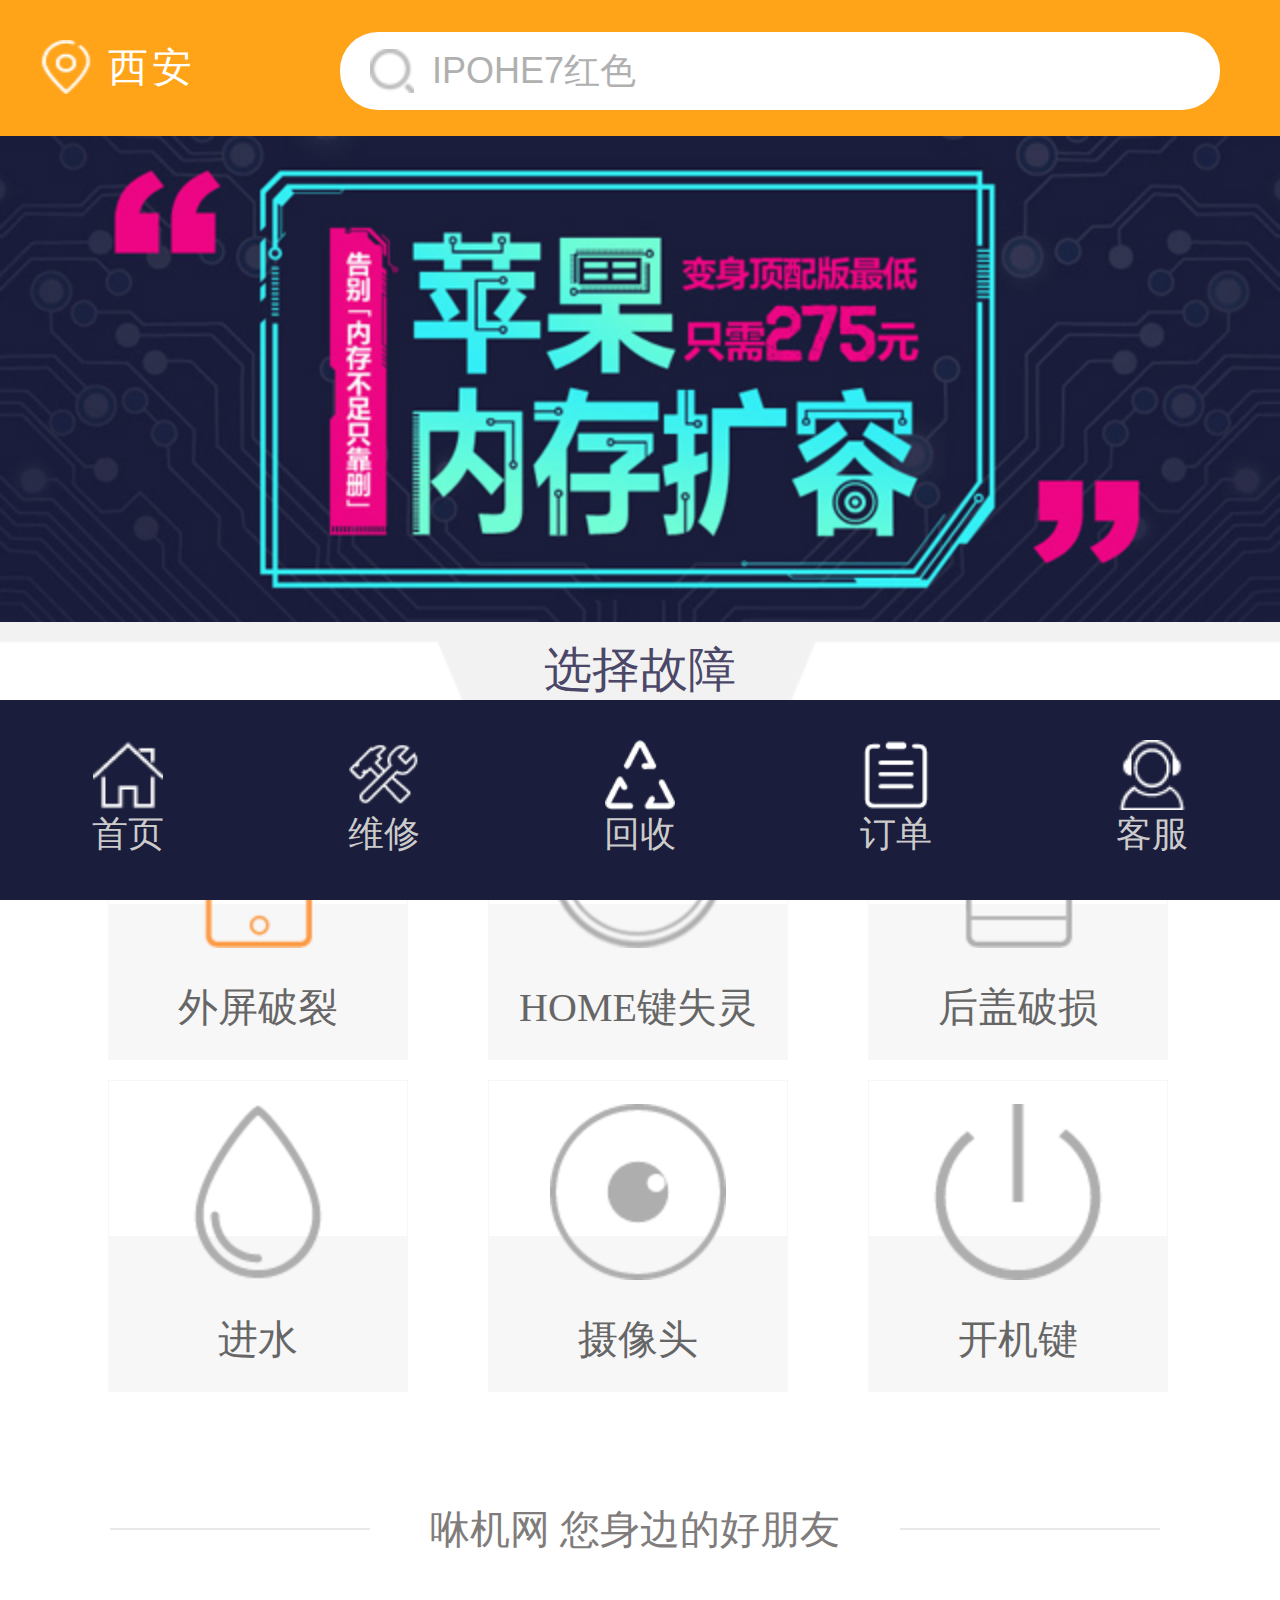
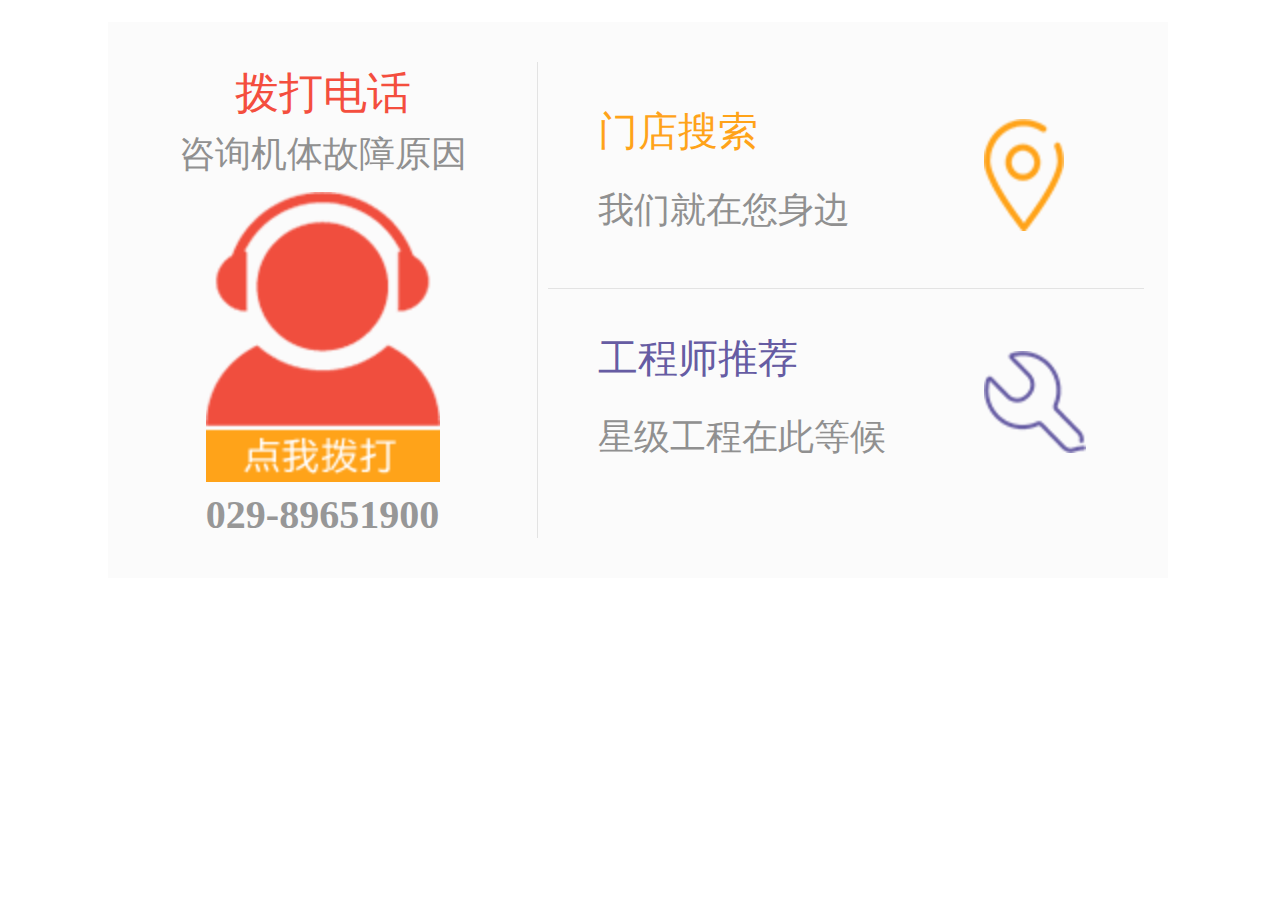
<file: index.html>
<!DOCTYPE html>
<html>

	<head>
		<meta http-equiv="Content-Type" content="text/html; charset=utf-8" />
		<title>咻机网</title>
		<meta name="apple-mobile-web-app-capable" content="yes" />
		<link href="css/style.css" rel="stylesheet" />
		<link href="css/index.css" rel="stylesheet"  />
		<script src="js/jquery_2_1_4.js"></script>
		<script src="js/rem.js"></script>
		<script type="text/javascript">
			! function(e) {
				function t(a) {
					if(i[a]) return i[a].exports;
					var n = i[a] = {
						exports: {},
						id: a,
						loaded: !1
					};
					return e[a].call(n.exports, n, n.exports, t), n.loaded = !0, n.exports
				}
				var i = {};
				return t.m = e, t.c = i, t.p = "", t(0)
			}([function(e, t) {
				"use strict";
				Object.defineProperty(t, "__esModule", {
					value: !0
				});
				var i = window;
				t["default"] = i.flex = function(e, t) {
					var a = e || 100,
						n = t || 1,
						r = i.document,
						o = navigator.userAgent,
						d = o.match(/Android[\S\s]+AppleWebkit\/(\d{3})/i),
						l = o.match(/U3\/((\d+|\.){5,})/i),
						c = l && parseInt(l[1].split(".").join(""), 10) >= 80,
						p = navigator.appVersion.match(/(iphone|ipad|ipod)/gi),
						s = i.devicePixelRatio || 1;
					p || d && d[1] > 534 || c || (s = 1);
					var u = 1 / s,
						m = r.querySelector('meta[name="viewport"]');
					m || (m = r.createElement("meta"), m.setAttribute("name", "viewport"), r.head.appendChild(m)), m.setAttribute("content", "width=device-width,user-scalable=no,initial-scale=" + u + ",maximum-scale=" + u + ",minimum-scale=" + u), r.documentElement.style.fontSize = a / 2 * s * n + "px"
				}, e.exports = t["default"]
			}]);
			flex(100, 1);
		</script>
	</head>

	<body>
		<div class="box">
			<!--头部开始-->
			<header>
				<ul>
					<li id="region">
						<a href="javascript:;">
							<img src="img/dingw.png" alt="" />
						</a>
					</li>
					<li>
						<a href="javascript:;" id="city">西安
						</a>
					</li>
				</ul>
				<div class="search">
					<input type="text" placeholder="IPOHE7红色" />
				</div>
			</header>
			<!--头部结束-->
			<!--轮播-->
			<section>
				<div class="banner">
					<ul>
						<li class="swiper-slide">
							<a href="javascript:;"><img src="img/lun.jpg"></a>
						</li>
						<li class="swiper-slide">
							<a href="javascript:;"><img src="img/lun.jpg"></a>
						</li>
						<li class="swiper-slide">
							<a href="javascript:;"><img src="img/lun.jpg"></a>
						</li>
						<li class="swiper-slide">
							<a href="javascript:;"><img src="img/lun.jpg"></a>
						</li>
						<li class="swiper-slide">
							<a href="javascript:;"><img src="img/lun.jpg"></a>
						</li>
					</ul>
					<!--轮播结束-->
				</div>
				<!--故障-->
				<div class="problem">选择故障</div>
				<!--分类-->
				<ul class="category">
					<li>
						<a href="javascript:;">
							<i class="top"></i>
							<i class="bottom"></i> 外屏破裂
						</a>
					</li>
					<li>
						<a href="javascript:;">
							<i class="top"></i>
							<i class="bottom"></i> HOME键失灵
						</a>
					</li>
					<li>
						<a href="javascript:;">
							<i class="top"></i>
							<i class="bottom"></i> 后盖破损
						</a>
					</li>
					<li>
						<a href="javascript:;">
							<i class="top"></i>
							<i class="bottom"></i> 进水
						</a>
					</li>
					<li>
						<a href="javascript:;">
							<i class="top"></i>
							<i class="bottom"></i> 摄像头
						</a>
					</li>
					<li>
						<a href="javascript:;">
							<i class="top"></i>
							<i class="bottom"></i> 开机键
						</a>
					</li>
				</ul>
				<div class="contact">
					<div class="contact-tit">
						<em class="fleft"></em> 咻机网 您身边的好朋友
						<em class="fright"></em>
					</div>
					<div class="contact-cont">
						<div class="contact-left">
							<a href="javascript:;">
								<p class="p1">拨打电话</p>

								<p class="p2">咨询机体故障原因</p>
								<i></i>

								<p class="p3">029-89651900</p>
							</a>
						</div>
						<div class="contact-rig">
							<div class="rig-top">
								<a href="javascript:;">
									<p class="p4">门店搜索</p>

									<p class="p5">我们就在您身边</p>
								</a>
							</div>
							<div class="rig-bot">
								<a href="javascript:;">
									<p class="p4" style="color:#665ca3;">工程师推荐</p>

									<p class="p5">星级工程在此等候</p>
								</a>
							</div>
						</div>
					</div>
				</div>
			</section>

			<footer>
				<ul>
					<li>
						<a href="javascript:;">首页</a>
					</li>
					<li>
						<a href="javascript:;">维修</a>
					</li>
					<li>
						<a href="javascript:;">回收</a>
					</li>
					<li>
						<a href="javascript:;">订单</a>
					</li>
					<li>
						<a href="javascript:;">客服</a>
					</li>
				</ul>
			</footer>
		</div>

	</body>

</html>
</file>
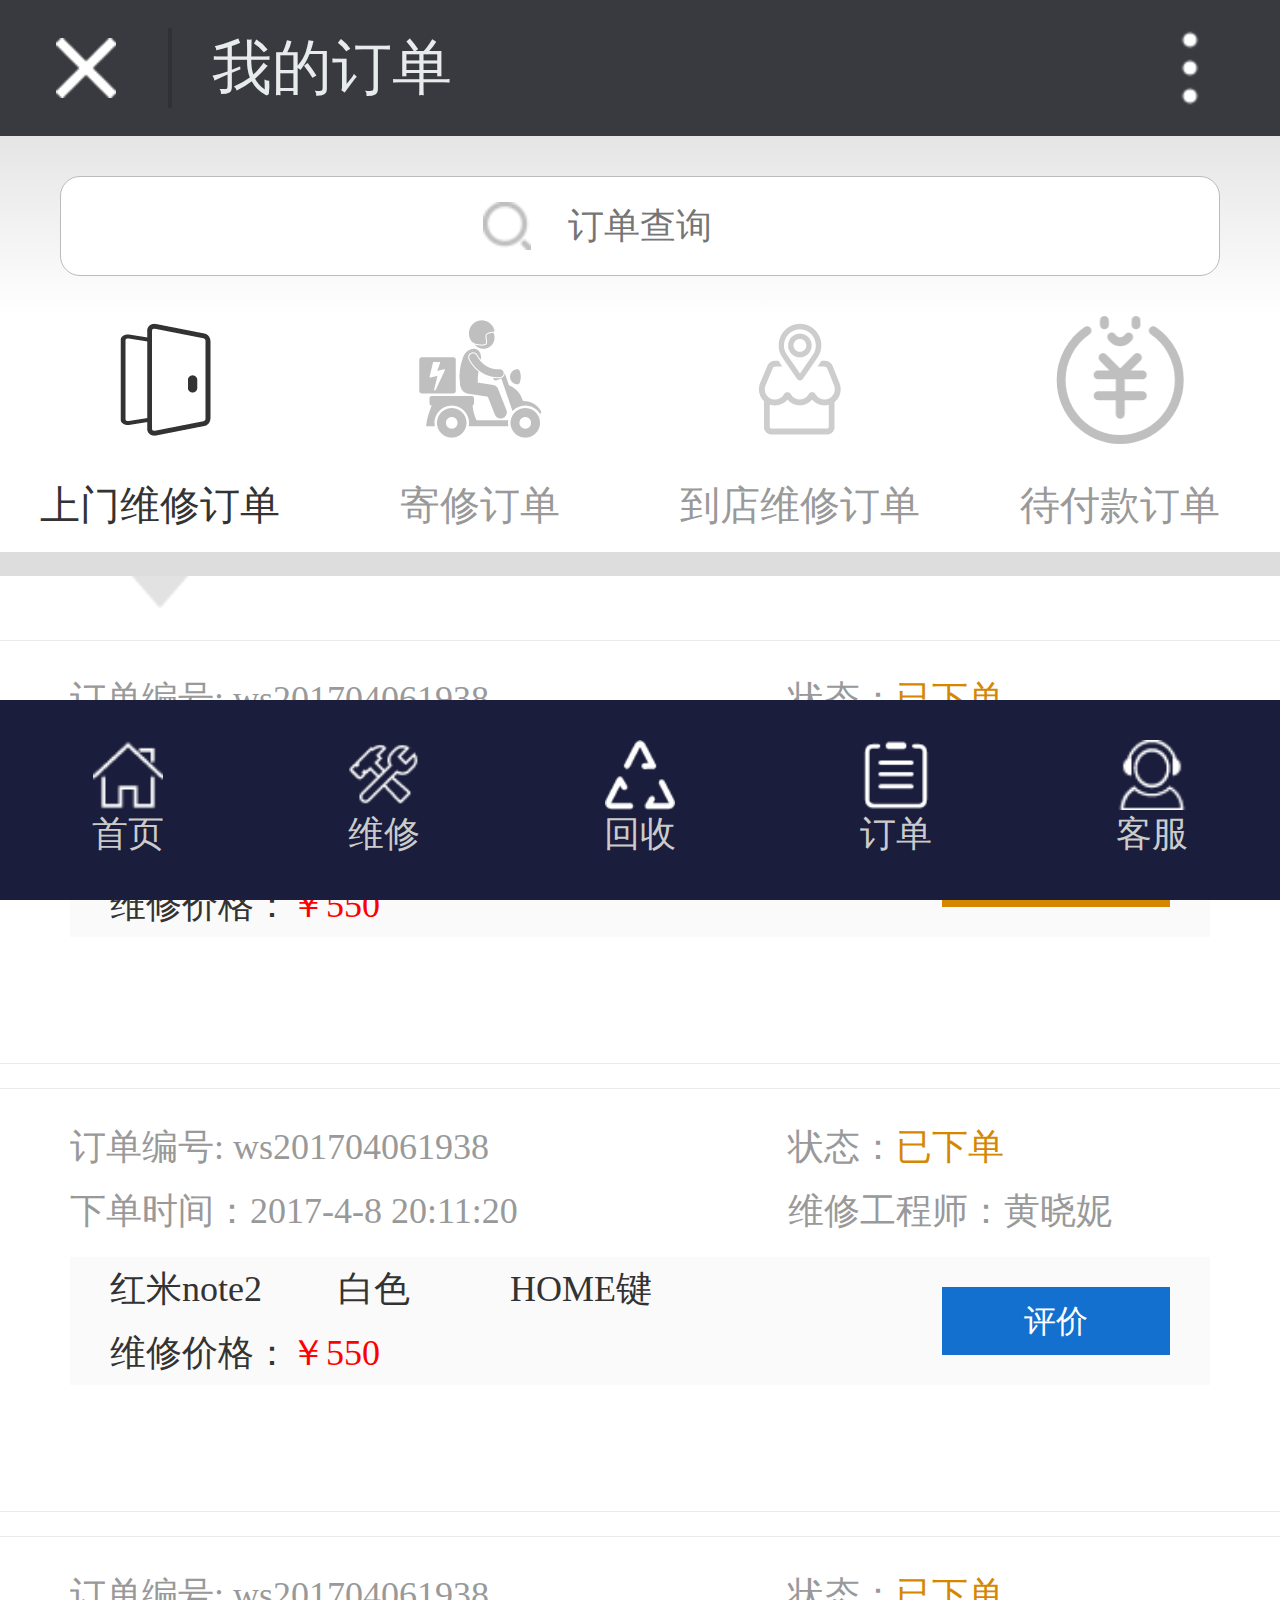
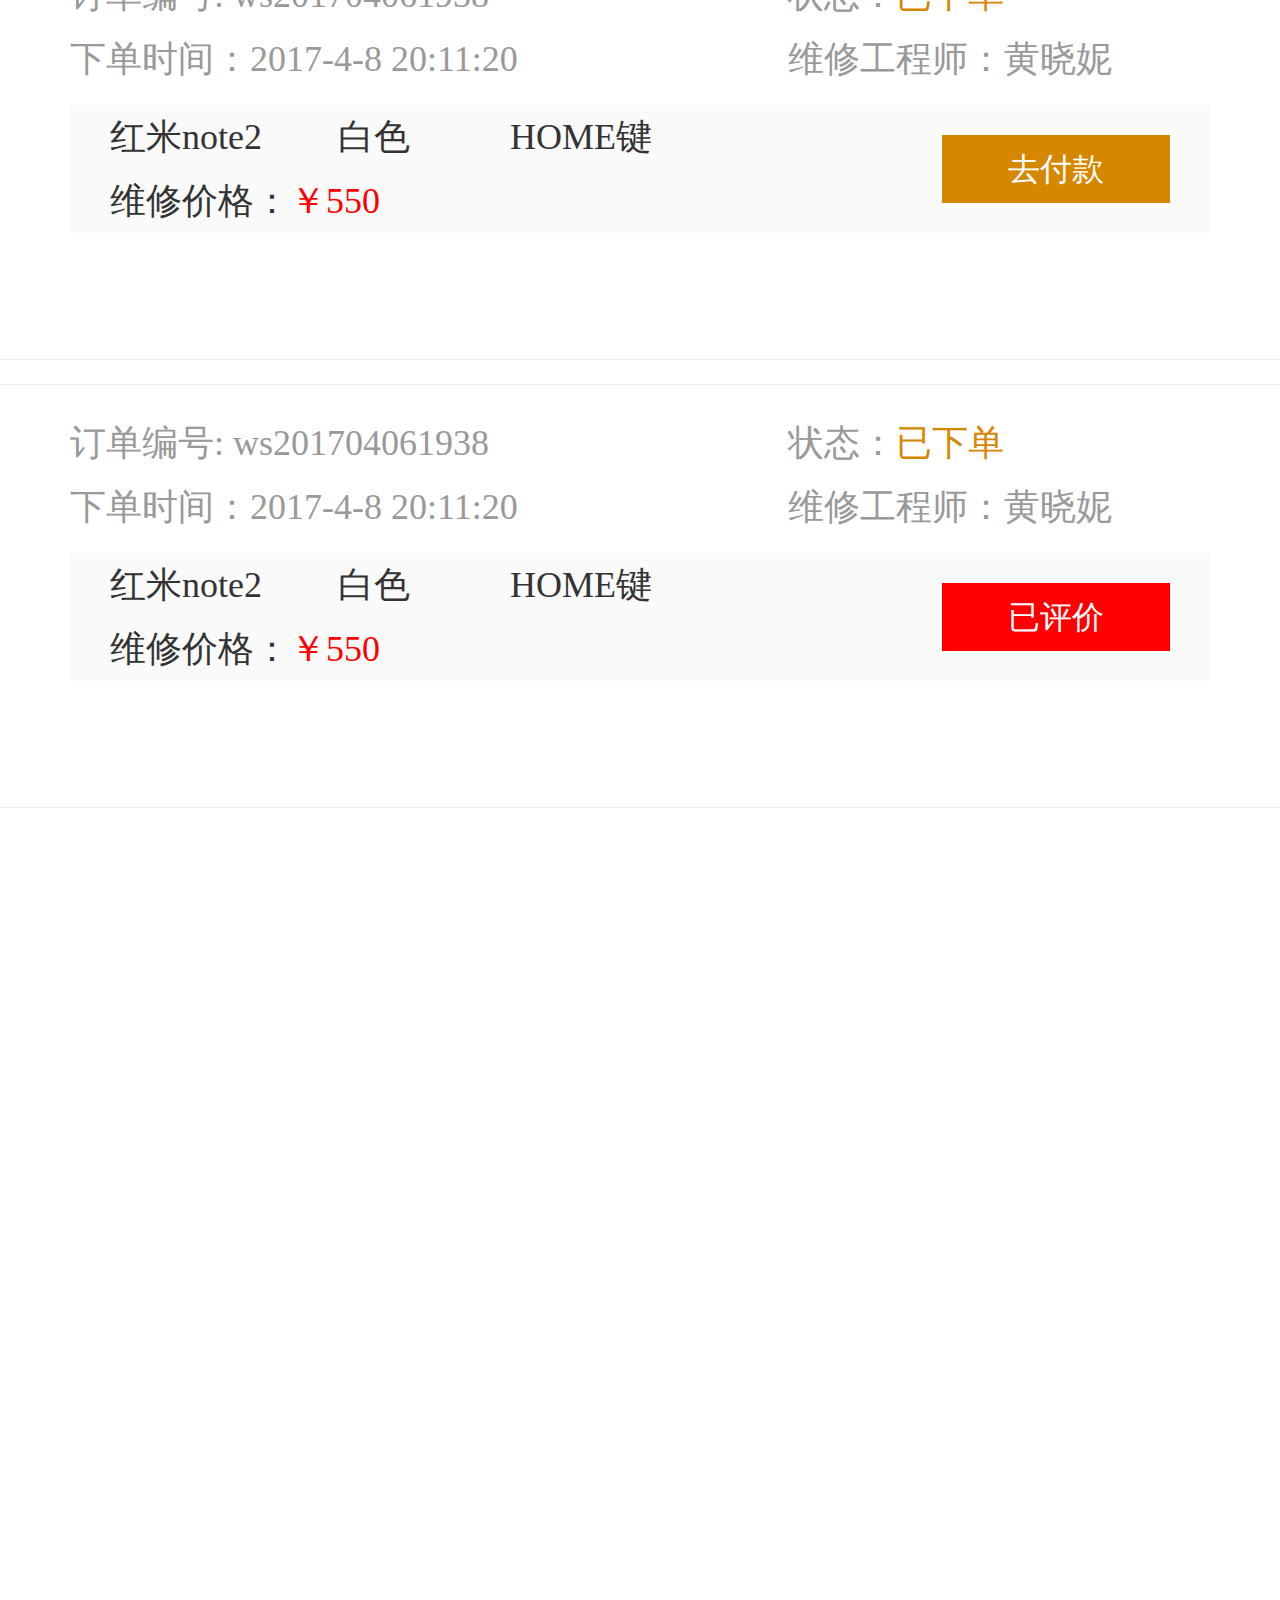
<file: 我的订单.html>
<!DOCTYPE html>
<html>

	<head>
		<meta http-equiv="Content-Type" content="text/html; charset=utf-8" />
		<title>咻机网</title>
		<meta name="viewport" content="width=device-width, initial-scale=1.0, maximum-scale=1.0, minimum-scale=1.0, user-scalable=no, minimal-ui" />
		<meta name="apple-mobile-web-app-capable" content="yes" />
		<link href="css/style.css" rel="stylesheet" type="text/css" />
		<link href="css/index2.css" rel="stylesheet" type="text/css" />
		<script src="js/jquery_2_1_4.js"></script>
		<script src="js/rem.js"></script>
	</head>

	<body>
		<div class="box">
			<!--头部开始-->
			<div class="header">
				<ul>
					<li class="close">
						<a href="javascript:;"></a>
					</li>
					<li>
						<h3>我的订单</h3></li>
					<li class="more">
						<!--<ul>
							<li><a href=""></a></li>
						</ul>-->
					</li>
				</ul>
			</div>
			<!--头部结束-->
			<!--导航栏-->
			<nav>
				<div class="search2">
					<input type="text" placeholder="订单查询" />
				</div>
				<div class="server">
					<ul class="menu">
						<li class="active">
							<a href="javascript:;">上门维修订单</a>
						</li>
						<li>
							<a href="javascript:;">寄修订单</a>
						</li>
						<li>
							<a href="javascript:;">到店维修订单</a>
						</li>
						<li>
							<a href="javascript:;">待付款订单</a>
						</li>
					</ul>
					<div class="progress-bar">
						<i class="active"></i>
						<i></i>
						<i></i>
						<i></i>
					</div>
				</div>
			</nav>
			<!--导航结束-->
			<!--内容-->
			<section>
				<div class="list">
					<div class="list-top">
						<ul>
							<li>
								<a href="javascript:;">订单编号: ws201704061938</a>
							</li>
							<li>
								<a href="javascript:;">状态：<span class="yellow">已下单</span></a>
							</li>
							<li>
								<a href="javascript:;">下单时间：<span>2017-4-8 20:11:20</span></a>
							</li>
							<li>
								<a href="javascript:;">维修工程师：黄晓妮</a>
							</li>
						</ul>
					</div>
					<div class="list-bot">
						<div class="list-bot-left">
							<ul>
								<li class="phone">
									<p>红米note2</p>
								</li>
								<li class="color">
									<p>白色</p>
								</li>
								<li class="pr">
									<p>HOME键 </p>
								</li>
							</ul>
							<p>维修价格：<span class="red">￥550</span></p>

						</div>
						<div class="pay">去付款</div>
					</div>
				</div>
				<div class="list">
					<div class="list-top">
						<ul>
							<li>
								<a href="javascript:;">订单编号: ws201704061938</a>
							</li>
							<li>
								<a href="javascript:;">状态：<span class="yellow">已下单</span></a>
							</li>
							<li>
								<a href="javascript:;">下单时间：<span>2017-4-8 20:11:20</span></a>
							</li>
							<li>
								<a href="javascript:;">维修工程师：黄晓妮</a>
							</li>
						</ul>
					</div>
					<div class="list-bot">
						<div class="list-bot-left">
							<ul>
								<li class="phone">
									<p>红米note2</p>
								</li>
								<li class="color">
									<p>白色</p>
								</li>
								<li class="pr">
									<p>HOME键 </p>
								</li>
							</ul>
							<p>维修价格：<span class="red">￥550</span></p>

						</div>
						<div class="pay toevaluate">评价</div>
					</div>
				</div>
				<div class="list">
					<div class="list-top">
						<ul>
							<li>
								<a href="javascript:;">订单编号: ws201704061938</a>
							</li>
							<li>
								<a href="javascript:;">状态：<span class="yellow">已下单</span></a>
							</li>
							<li>
								<a href="javascript:;">下单时间：<span>2017-4-8 20:11:20</span></a>
							</li>
							<li>
								<a href="javascript:;">维修工程师：黄晓妮</a>
							</li>
						</ul>
					</div>
					<div class="list-bot">
						<div class="list-bot-left">
							<ul>
								<li class="phone">
									<p>红米note2</p>
								</li>
								<li class="color">
									<p>白色</p>
								</li>
								<li class="pr">
									<p>HOME键 </p>
								</li>
							</ul>
							<p>维修价格：<span class="red">￥550</span></p>

						</div>
						<div class="pay">去付款</div>
					</div>
				</div>
				<div class="list">
					<div class="list-top">
						<ul>
							<li>
								<a href="javascript:;">订单编号: ws201704061938</a>
							</li>
							<li>
								<a href="javascript:;">状态：<span class="yellow">已下单</span></a>
							</li>
							<li>
								<a href="javascript:;">下单时间：<span>2017-4-8 20:11:20</span></a>
							</li>
							<li>
								<a href="javascript:;">维修工程师：黄晓妮</a>
							</li>
						</ul>
					</div>
					<div class="list-bot">
						<div class="list-bot-left">
							<ul>
								<li class="phone">
									<p>红米note2</p>
								</li>
								<li class="color">
									<p>白色</p>
								</li>
								<li class="pr">
									<p>HOME键 </p>
								</li>
							</ul>
							<p>维修价格：<span class="red">￥550</span></p>

						</div>
						<div class="pay evaluate">已评价</div>
					</div>
				</div>

			</section>
			<!--内容结束-->
			<!--页脚开始-->

			<footer>
				<ul>
					<li>
						<a href="javascript:;">首页</a>
					</li>
					<li>
						<a href="javascript:;">维修</a>
					</li>
					<li>
						<a href="javascript:;">回收</a>
					</li>
					<li>
						<a href="javascript:;">订单</a>
					</li>
					<li>
						<a href="javascript:;">客服</a>
					</li>
				</ul>
			</footer>
			<!--页脚结束-->
		</div>

	</body>

</html>
</file>
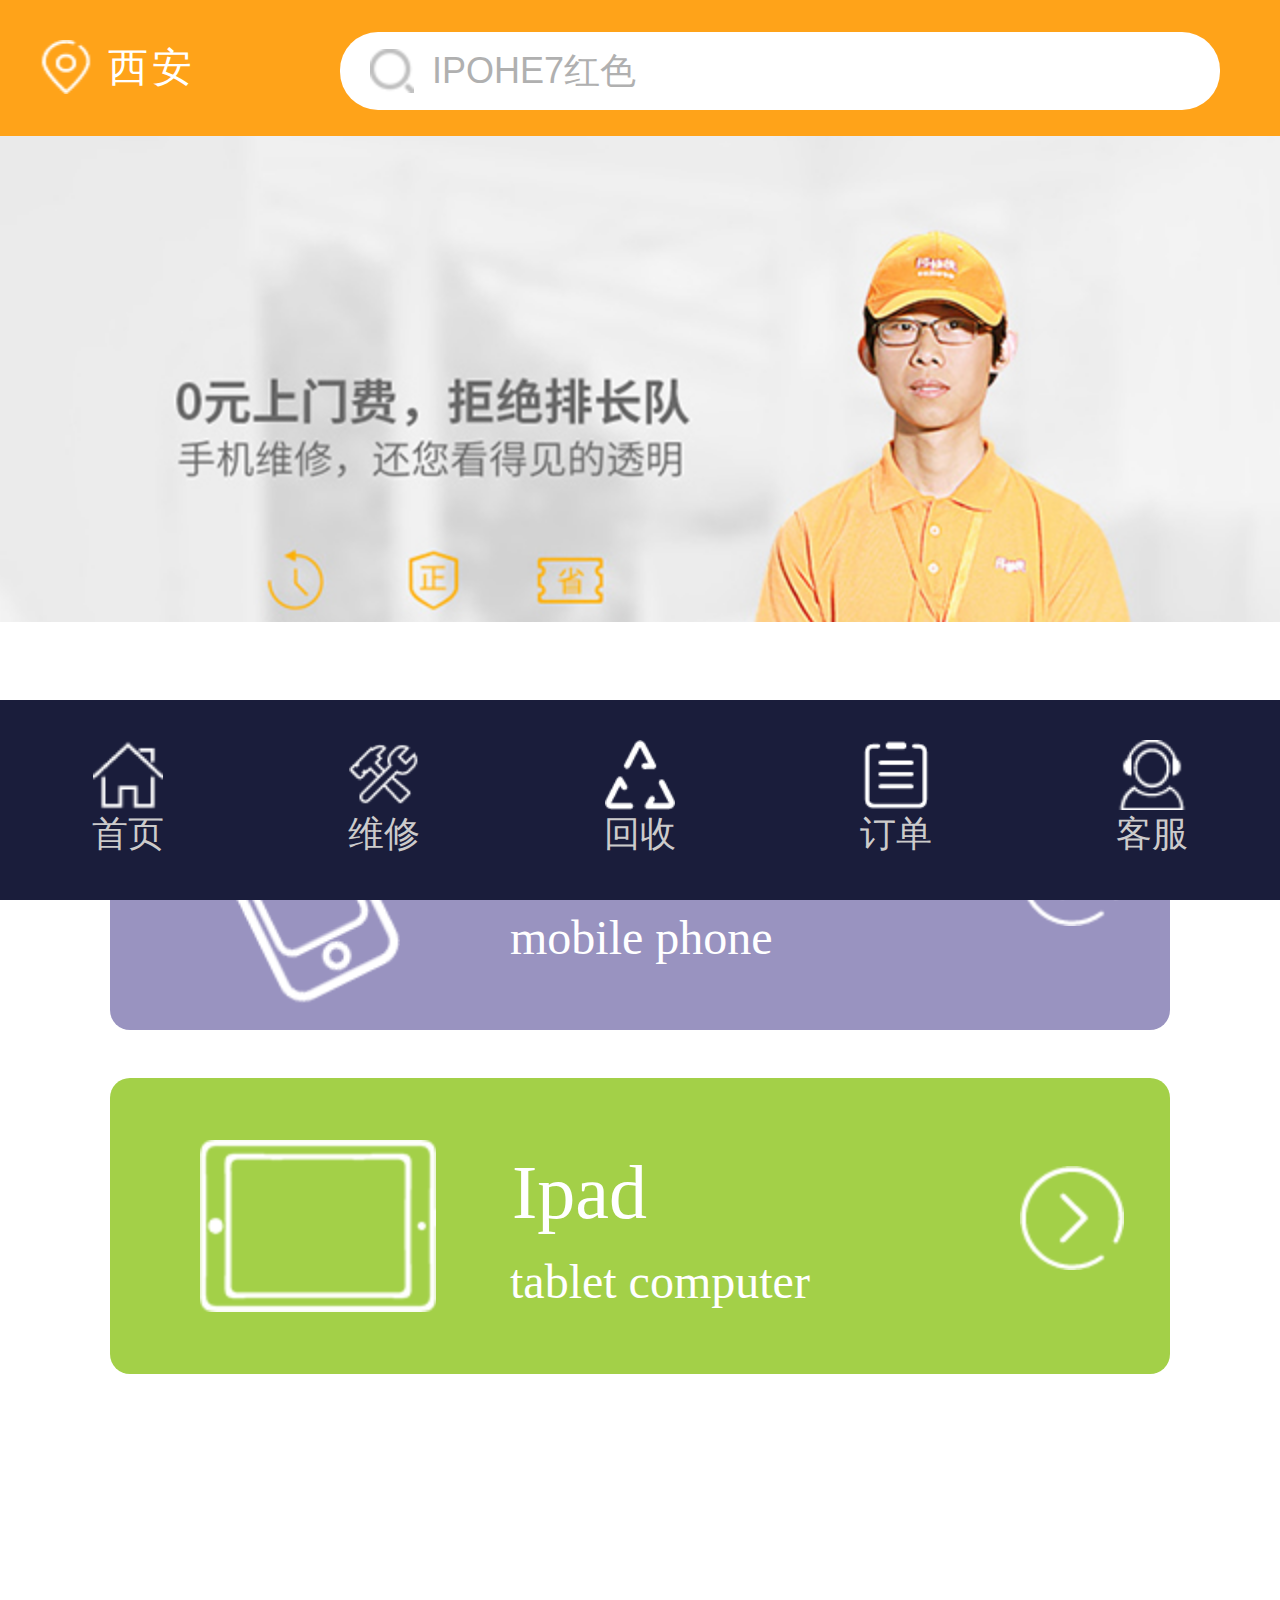
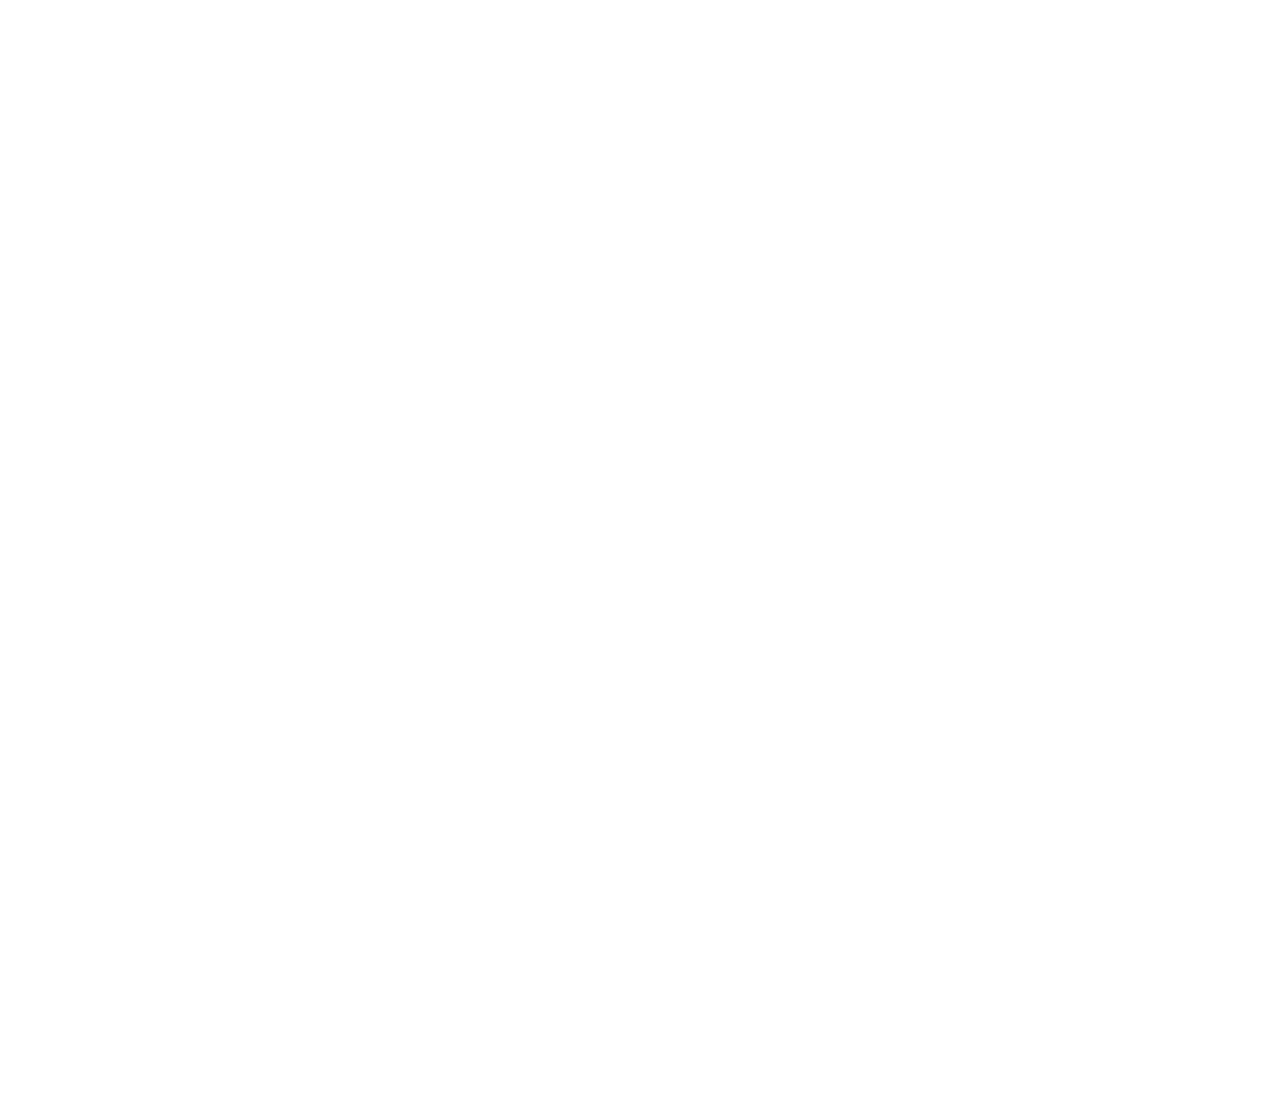
<file: 维修分类.html>
<!DOCTYPE html>
<html>

	<head>
		<meta http-equiv="Content-Type" content="text/html; charset=utf-8" />
		<title>咻机网</title>
		<meta name="viewport" content="width=device-width, initial-scale=1.0, maximum-scale=1.0, minimum-scale=1.0, user-scalable=no, minimal-ui" />
		<meta name="apple-mobile-web-app-capable" content="yes" />
		<link href="css/style.css" rel="stylesheet" type="text/css" />
		<link href="css/index.css" rel="stylesheet" type="text/css" />
		<link href="css/index2.css" rel="stylesheet" type="text/css" />
		<script src="js/jquery_2_1_4.js"></script>
		<script src="js/rem.js"></script>
	</head>

	<body>
		<div class="box">
			<!--头部开始-->
			<header>
				<ul>
					<li id="region">
						<a href="javascript:;">
							<img src="img/dingw.png" alt="" />
						</a>
					</li>
					<li>
						<a href="javascript:;" id="city">西安
						</a>
					</li>
				</ul>
				<div class="search">
					<input type="text" placeholder="IPOHE7红色" />
				</div>
			</header>
			<!--头部结束-->
			<!--轮播-->
			<section>
				<div class="banner1">
					<ul>
						<li class="swiper-slide">
							<a href="javascript:;"><img src="img/lunbo1.jpg"></a>
						</li>
						<li class="swiper-slide">
							<a href="javascript:;"><img src="img/lun.jpg"></a>
						</li>
						<li class="swiper-slide">
							<a href="javascript:;"><img src="img/lun.jpg"></a>
						</li>
						<li class="swiper-slide">
							<a href="javascript:;"><img src="img/lun.jpg"></a>
						</li>
						<li class="swiper-slide">
							<a href="javascript:;"><img src="img/lun.jpg"></a>
						</li>
					</ul>
					<!--轮播结束-->
				</div>
				<div class="malfunction">
					<a href=""></a>
					<div class="phone">
						<ul>
							<li>
								<div class="iphone"></div>
								<div class="iphone-cont">手机</div>
								<div class="iphone-Econt">mobile phone</div>
								<div class="next"></div>
							</li>
							<li>
								<div class="ipad"></div>
								<div class="iphone-cont">Ipad</div>
								<div class="iphone-Econt">tablet computer</div>
								<div class="next"></div>
							</li>
						</ul>
					</div>
				</div>

			</section>

			<footer>
				<ul>
					<li>
						<a href="javascript:;">首页</a>
					</li>
					<li>
						<a href="javascript:;">维修</a>
					</li>
					<li>
						<a href="javascript:;">回收</a>
					</li>
					<li>
						<a href="javascript:;">订单</a>
					</li>
					<li>
						<a href="javascript:;">客服</a>
					</li>
				</ul>
			</footer>
		</div>

	</body>

</html>
</file>
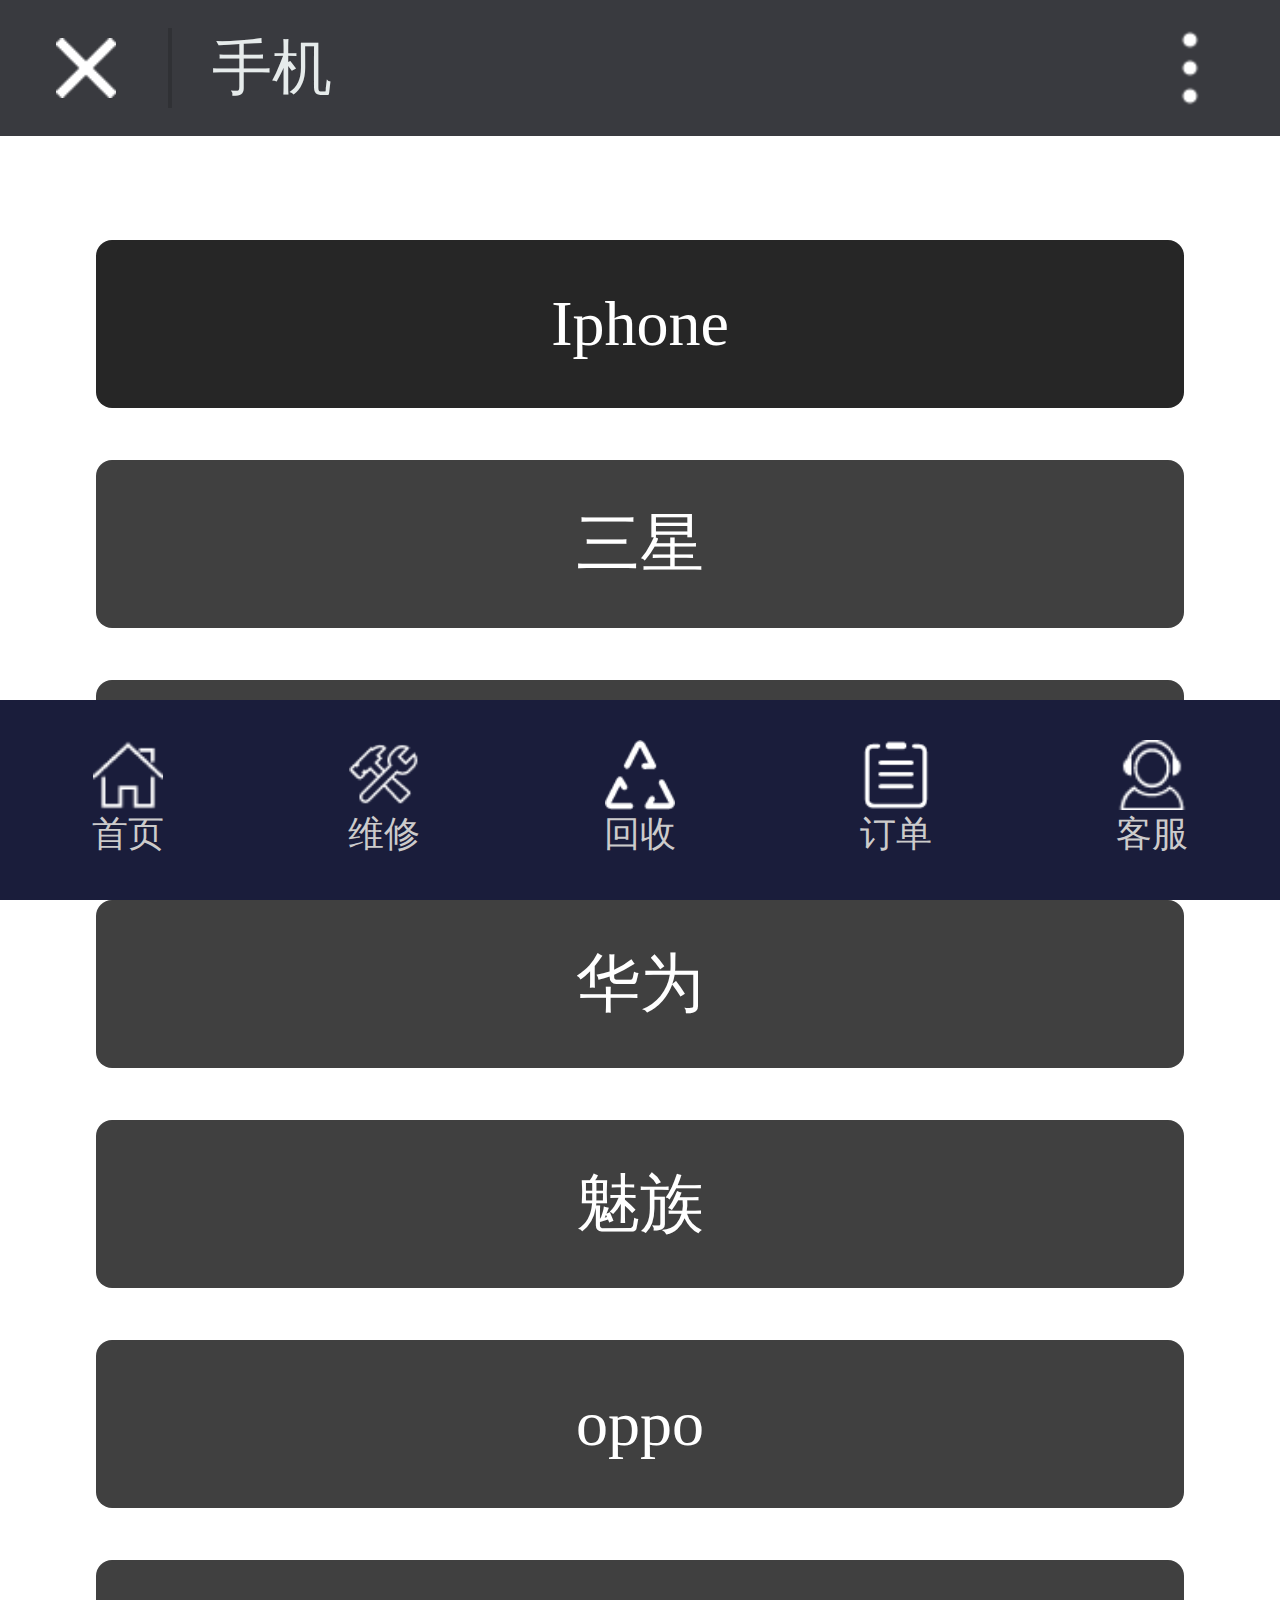
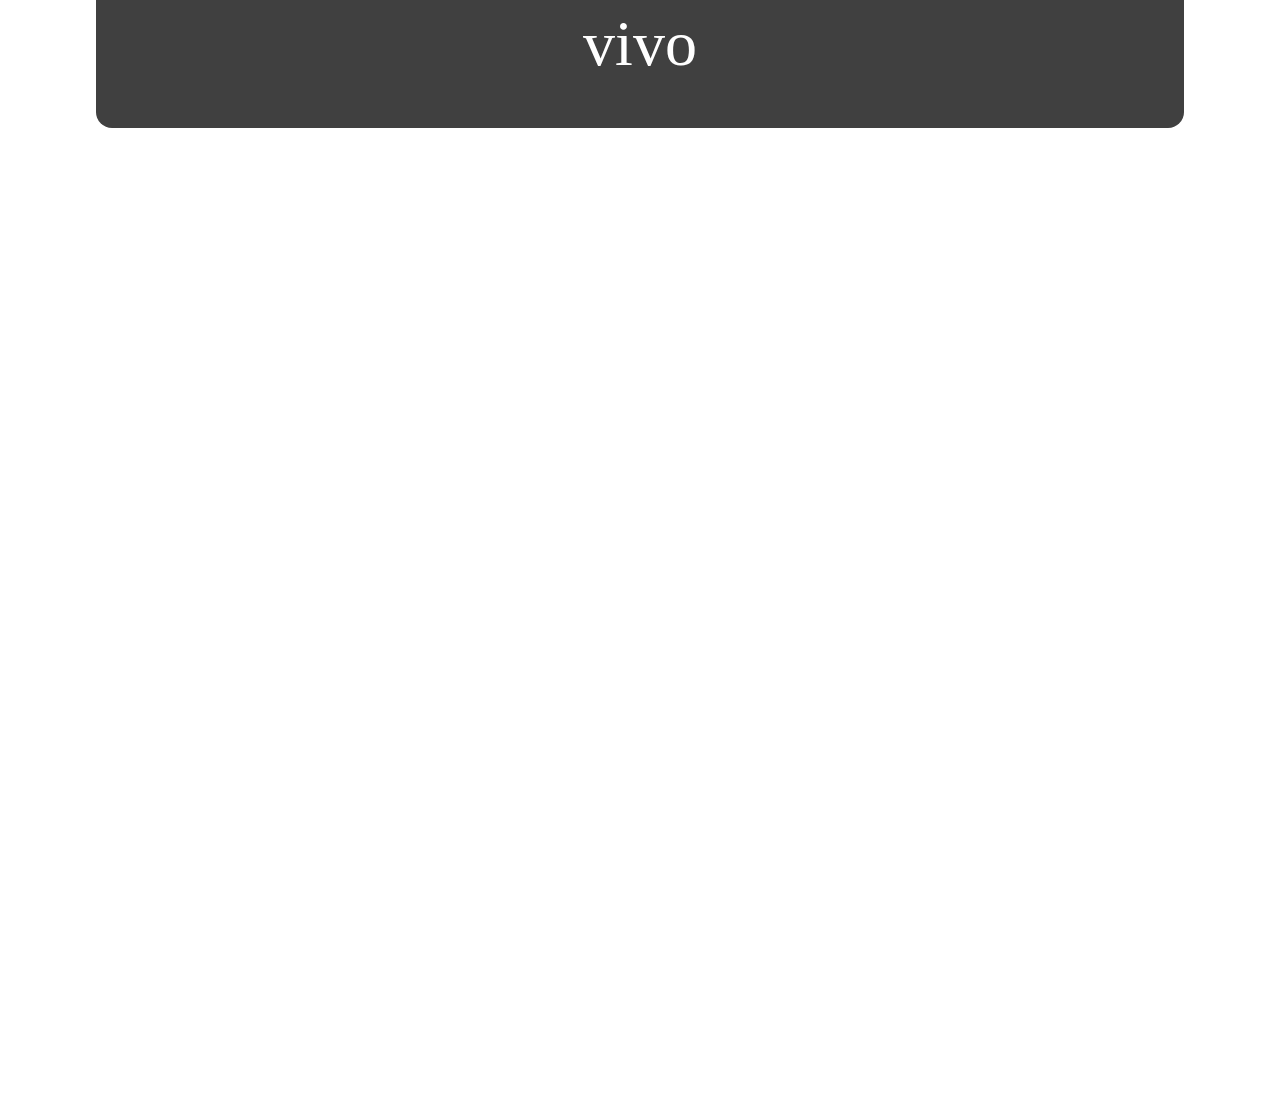
<file: 维修分类2.html>
<!DOCTYPE html>
<html>

	<head>
		<meta http-equiv="Content-Type" content="text/html; charset=utf-8" />
		<title>咻机网</title>
		<meta name="viewport" content="width=device-width, initial-scale=1.0, maximum-scale=1.0, minimum-scale=1.0, user-scalable=no, minimal-ui" />
		<meta name="apple-mobile-web-app-capable" content="yes" />
		<link href="css/style.css" rel="stylesheet" type="text/css" />
		<link href="css/index2.css" rel="stylesheet" type="text/css" />
		<script src="js/jquery_2_1_4.js"></script>
		<script src="js/rem.js"></script>
	</head>

	<body>
		<div class="box">
			<!--头部开始-->
			<div class="header">
				<ul>
					<li class="close">
						<a href="javascript:;"></a>
					</li>
					<li>
						<h3>手机</h3></li>
					<li class="more">
						<!--<ul>
							<li><a href=""></a></li>
						</ul>-->
					</li>
				</ul>
			</div>
			<!--头部结束-->
			<!--内容-->
			<section>
				<ul class="phone-list">
					<li class="active">
						<a href="javascript:;">Iphone</a>
					</li>
					<li>
						<a href="javascript:;">三星</a>
					</li>
					<li>
						<a href="javascript:;">小米</a>
					</li>
					<li>
						<a href="javascript:;">华为</a>
					</li>
					<li>
						<a href="javascript:;">魅族</a>
					</li>
					<li>
						<a href="javascript:;">oppo</a>
					</li>
					<li>
						<a href="javascript:;">vivo</a>
					</li>
				</ul>
			</section>
			<!--内容结束-->
			<!--页脚开始-->

			<footer>
				<ul>
					<li>
						<a href="javascript:;">首页</a>
					</li>
					<li>
						<a href="javascript:;">维修</a>
					</li>
					<li>
						<a href="javascript:;">回收</a>
					</li>
					<li>
						<a href="javascript:;">订单</a>
					</li>
					<li>
						<a href="javascript:;">客服</a>
					</li>
				</ul>
			</footer>
			<!--页脚结束-->
		</div>

	</body>

</html>
</file>
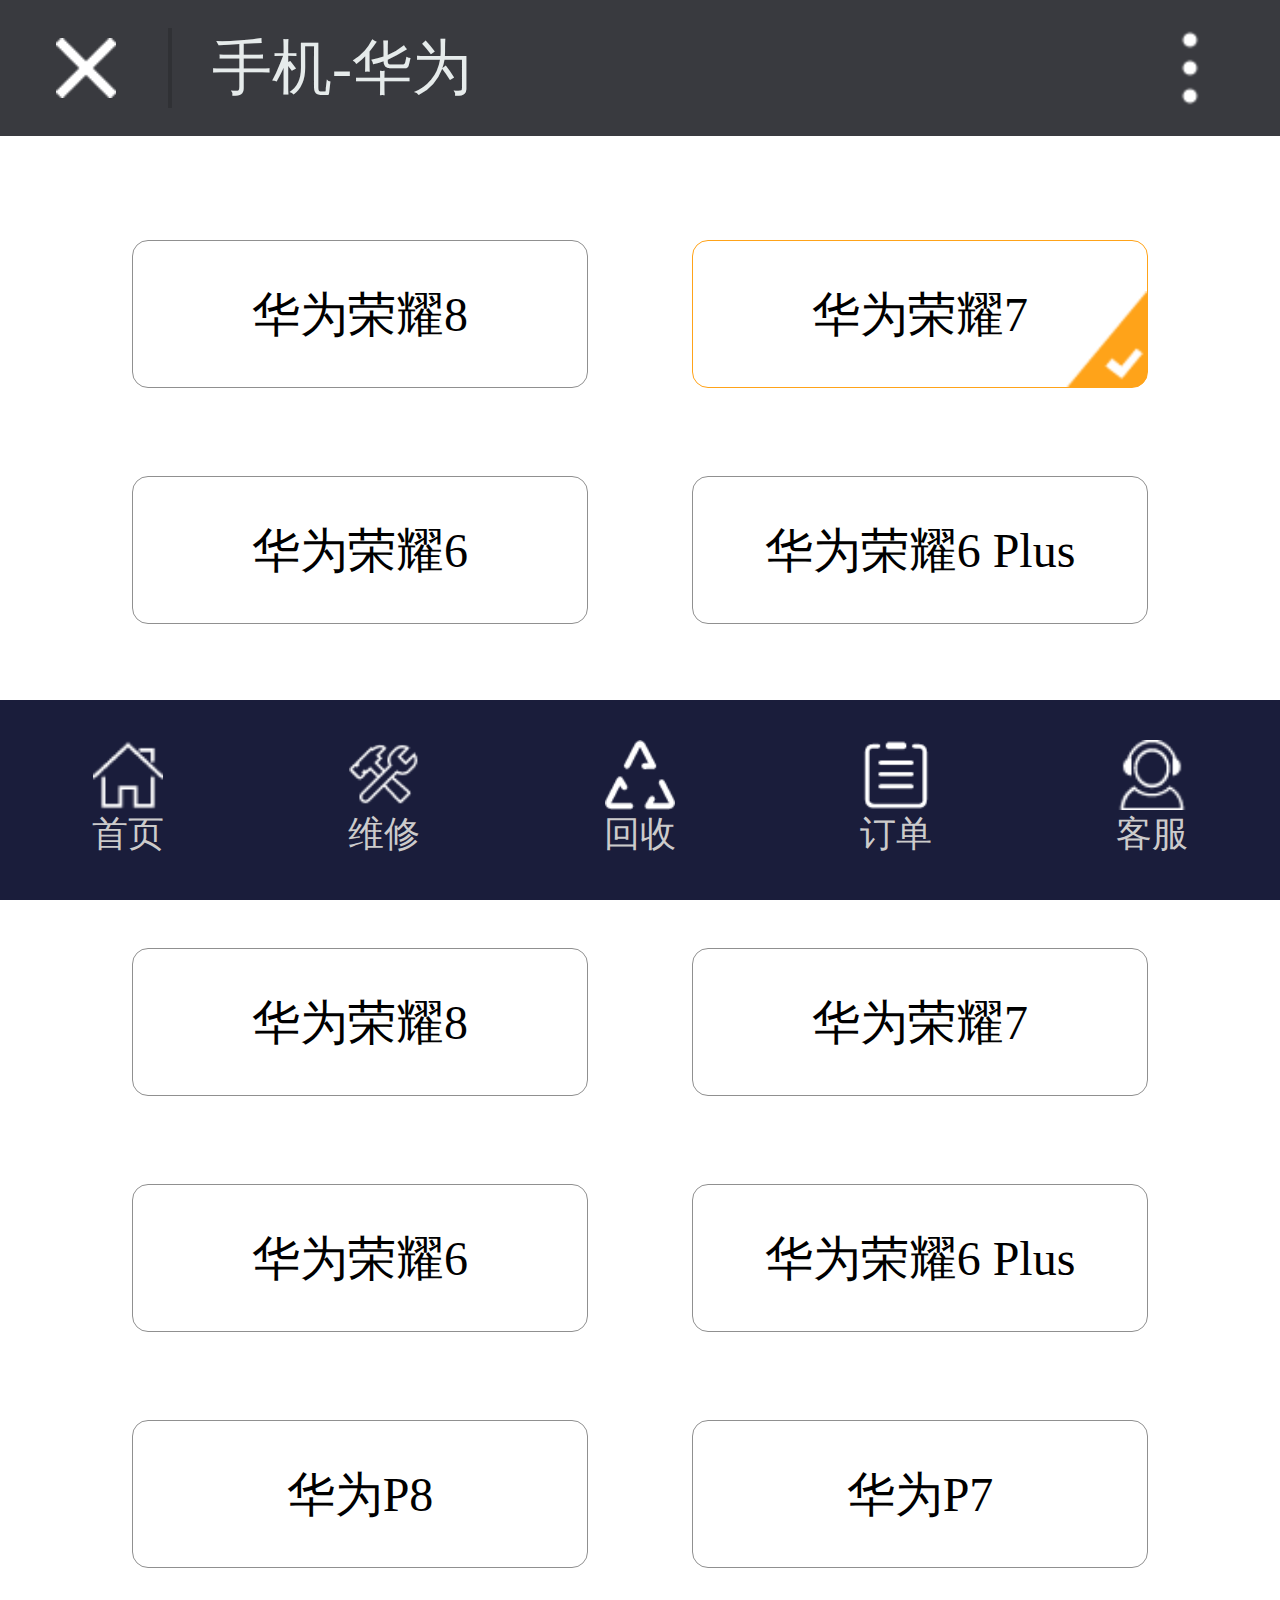
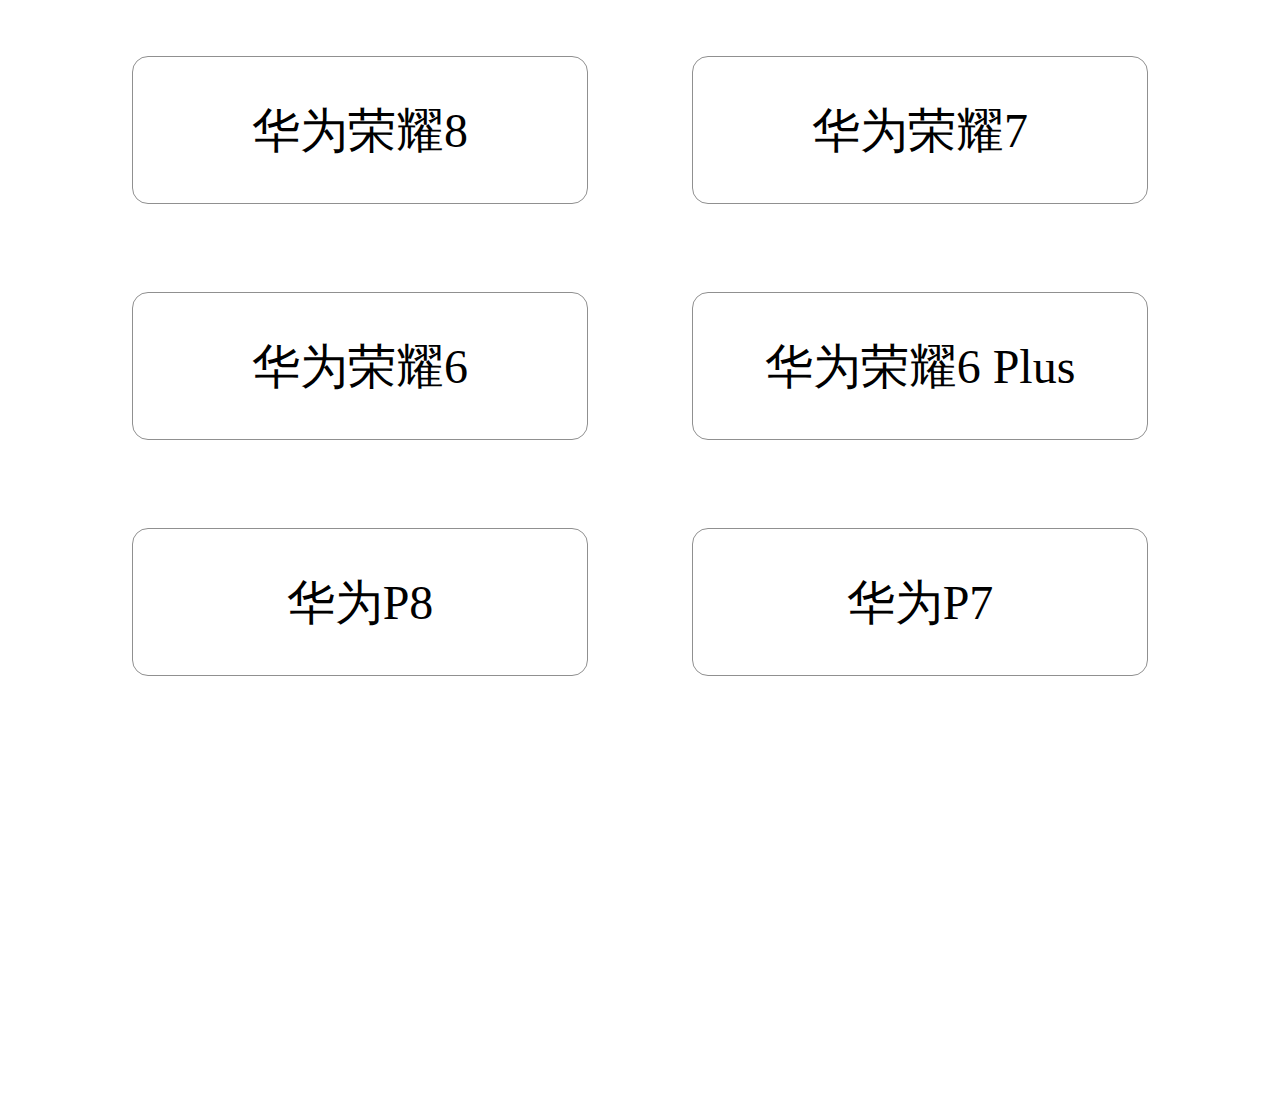
<file: 维修分类3.html>
<!DOCTYPE html>
<html>

	<head>
		<meta http-equiv="Content-Type" content="text/html; charset=utf-8" />
		<title>咻机网</title>
		<meta name="viewport" content="width=device-width, initial-scale=1.0, maximum-scale=1.0, minimum-scale=1.0, user-scalable=no, minimal-ui" />
		<meta name="apple-mobile-web-app-capable" content="yes" />
		<link href="css/style.css" rel="stylesheet" type="text/css" />
		<link href="css/index2.css" rel="stylesheet" type="text/css" />
		<script src="js/jquery_2_1_4.js"></script>
		<script src="js/rem.js"></script>
	</head>

	<body>
		<div class="box">
			<!--头部开始-->
			<div class="header">
				<ul>
					<li class="close">
						<a href="javascript:;"></a>
					</li>
					<li>
						<h3>手机-华为</h3></li>
					<li class="more">
						<!--<ul>
							<li><a href=""></a></li>
						</ul>-->
					</li>
				</ul>
			</div>
			<!--头部结束-->
			<!--内容-->
			<section>
				<ul class="phone-brand">
					<li>
						<a href="javascript:;">华为荣耀8</a>
					</li>
					<li class="active">
						<a href="javascript:;">华为荣耀7</a>
					</li>
					<li>
						<a href="javascript:;">华为荣耀6</a>
					</li>
					<li>
						<a href="javascript:;">华为荣耀6 Plus</a>
					</li>
					<li>
						<a href="javascript:;">华为P8</a>
					</li>
					<li>
						<a href="javascript:;">华为P7</a>
					</li>
					<li>
						<a href="javascript:;">华为荣耀8</a>
					</li>
					<li>
						<a href="javascript:;">华为荣耀7</a>
					</li>
					<li>
						<a href="javascript:;">华为荣耀6</a>
					</li>
					<li>
						<a href="javascript:;">华为荣耀6 Plus</a>
					</li>
					<li>
						<a href="javascript:;">华为P8</a>
					</li>
					<li>
						<a href="javascript:;">华为P7</a>
					</li>
					<li>
						<a href="javascript:;">华为荣耀8</a>
					</li>
					<li>
						<a href="javascript:;">华为荣耀7</a>
					</li>
					<li>
						<a href="javascript:;">华为荣耀6</a>
					</li>
					<li>
						<a href="javascript:;">华为荣耀6 Plus</a>
					</li>
					<li>
						<a href="javascript:;">华为P8</a>
					</li>
					<li>
						<a href="javascript:;">华为P7</a>
					</li>
				</ul>

			</section>
			<!--内容结束-->
			<!--页脚开始-->

			<footer>
				<ul>
					<li>
						<a href="javascript:;">首页</a>
					</li>
					<li>
						<a href="javascript:;">维修</a>
					</li>
					<li>
						<a href="javascript:;">回收</a>
					</li>
					<li>
						<a href="javascript:;">订单</a>
					</li>
					<li>
						<a href="javascript:;">客服</a>
					</li>
				</ul>
			</footer>
			<!--页脚结束-->
		</div>

	</body>

</html>
</file>
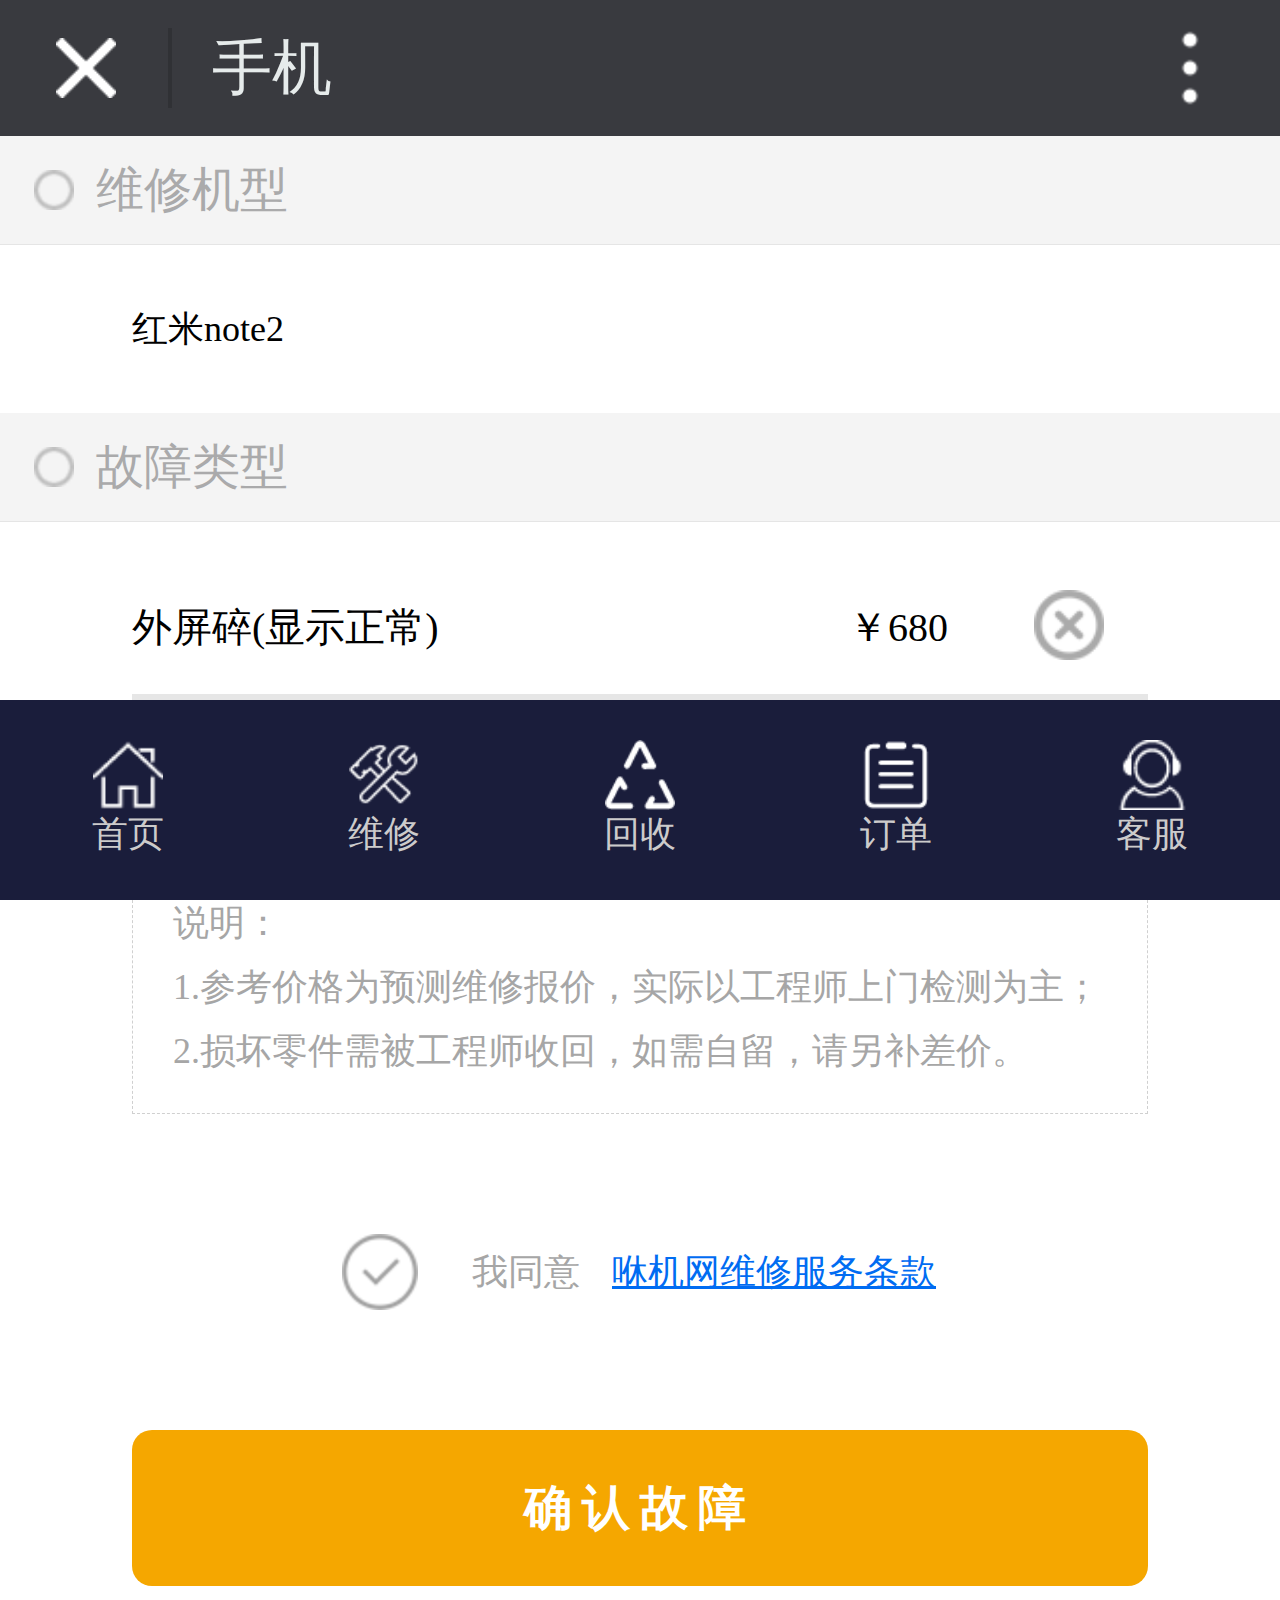
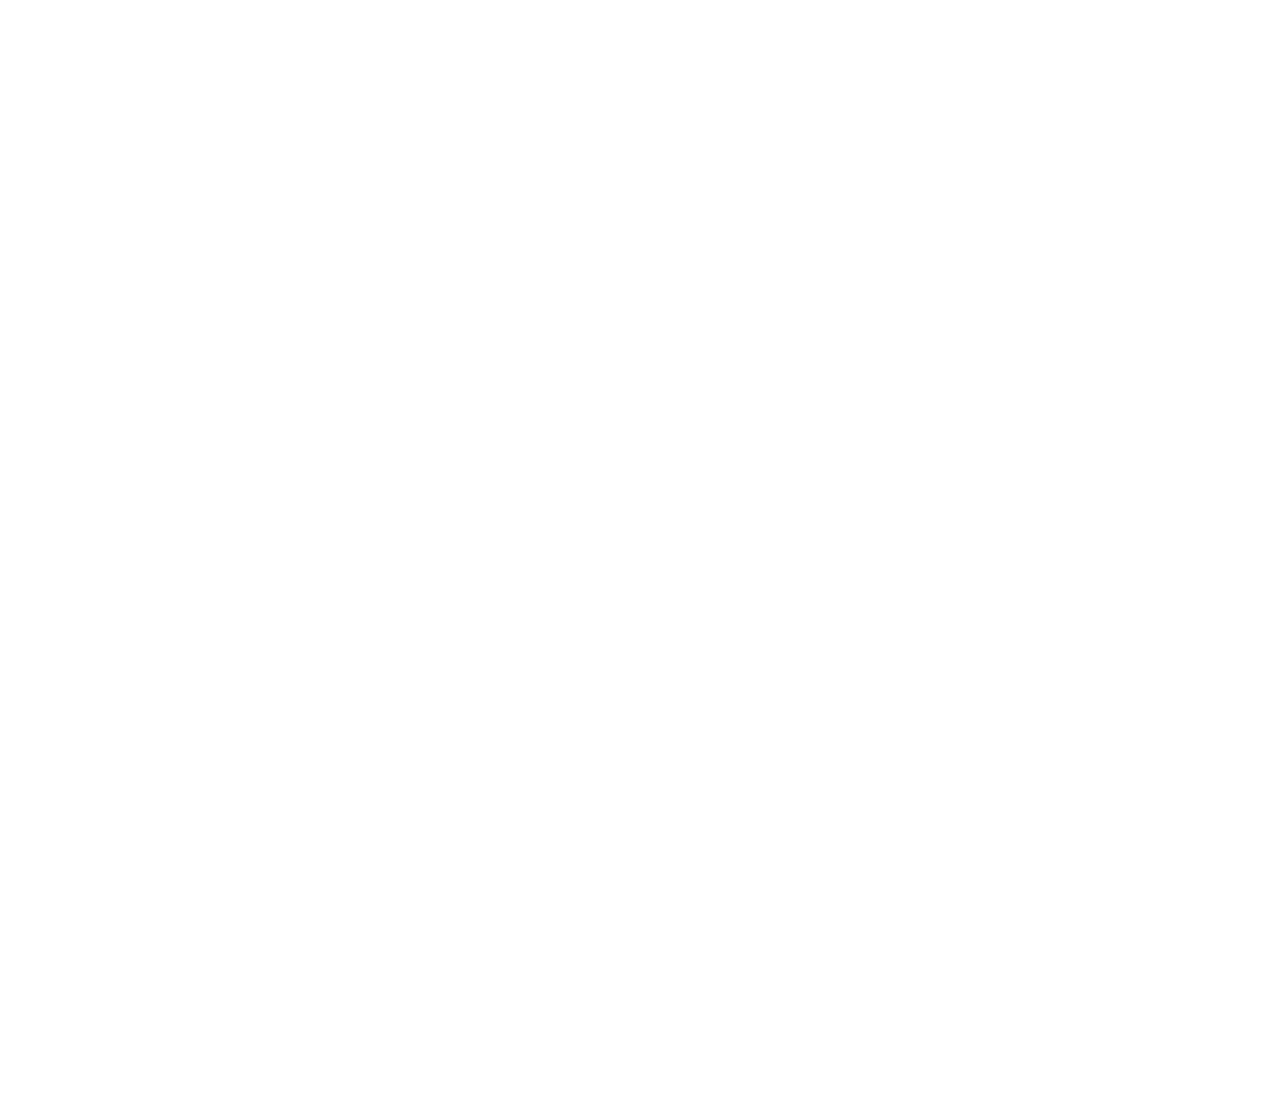
<file: 维修清单.html>
<!DOCTYPE html>
<html>

	<head>
		<meta http-equiv="Content-Type" content="text/html; charset=utf-8" />
		<title>咻机网</title>
		<meta name="viewport" content="width=device-width, initial-scale=1.0, maximum-scale=1.0, minimum-scale=1.0, user-scalable=no, minimal-ui" />
		<meta name="apple-mobile-web-app-capable" content="yes" />
		<link href="css/style.css" rel="stylesheet" type="text/css" />
		<link href="css/index2.css" rel="stylesheet" type="text/css" />
		<script src="js/jquery_2_1_4.js"></script>
		<script src="js/rem.js"></script>
	</head>

	<body>
		<div class="box">
			<!--头部开始-->
			<div class="header">
				<ul>
					<li class="close">
						<a href="javascript:;"></a>
					</li>
					<li>
						<h3>手机</h3></li>
					<li class="more">
						<!--<ul>
							<li><a href=""></a></li>
						</ul>-->
					</li>
				</ul>
			</div>
			<!--头部结束-->
			<!--内容-->
			<section>
				<div class="select">维修机型</div>
				<div class="select-model">红米note2</div>
				<div class="select">故障类型</div>
				<div class="select-trouble">
					<span>外屏碎(显示正常)</span>
					<span>￥680</span>
					<i></i>
				</div>
				<div class="reference-price">维修参考价格：￥680</div>
				<div class="introduction">
					<p>说明：</p>
					<p>1.参考价格为预测维修报价，实际以工程师上门检测为主；</p>
					<p> 2.损坏零件需被工程师收回，如需自留，请另补差价。</p>
				</div>
				<div class="accept">
					<i></i>
					<span>我同意</span>
					<a href="javascript:;">咻机网维修服务条款</a>
				</div>
				<div class="toSubmit">
					<input type="text" value="确认故障" />
				</div>

			</section>
			<!--内容结束-->
			<!--页脚开始-->

			<footer>
				<ul>
					<li>
						<a href="javascript:;">首页</a>
					</li>
					<li>
						<a href="javascript:;">维修</a>
					</li>
					<li>
						<a href="javascript:;">回收</a>
					</li>
					<li>
						<a href="javascript:;">订单</a>
					</li>
					<li>
						<a href="javascript:;">客服</a>
					</li>
				</ul>
			</footer>
			<!--页脚结束-->
		</div>

	</body>

</html>
</file>
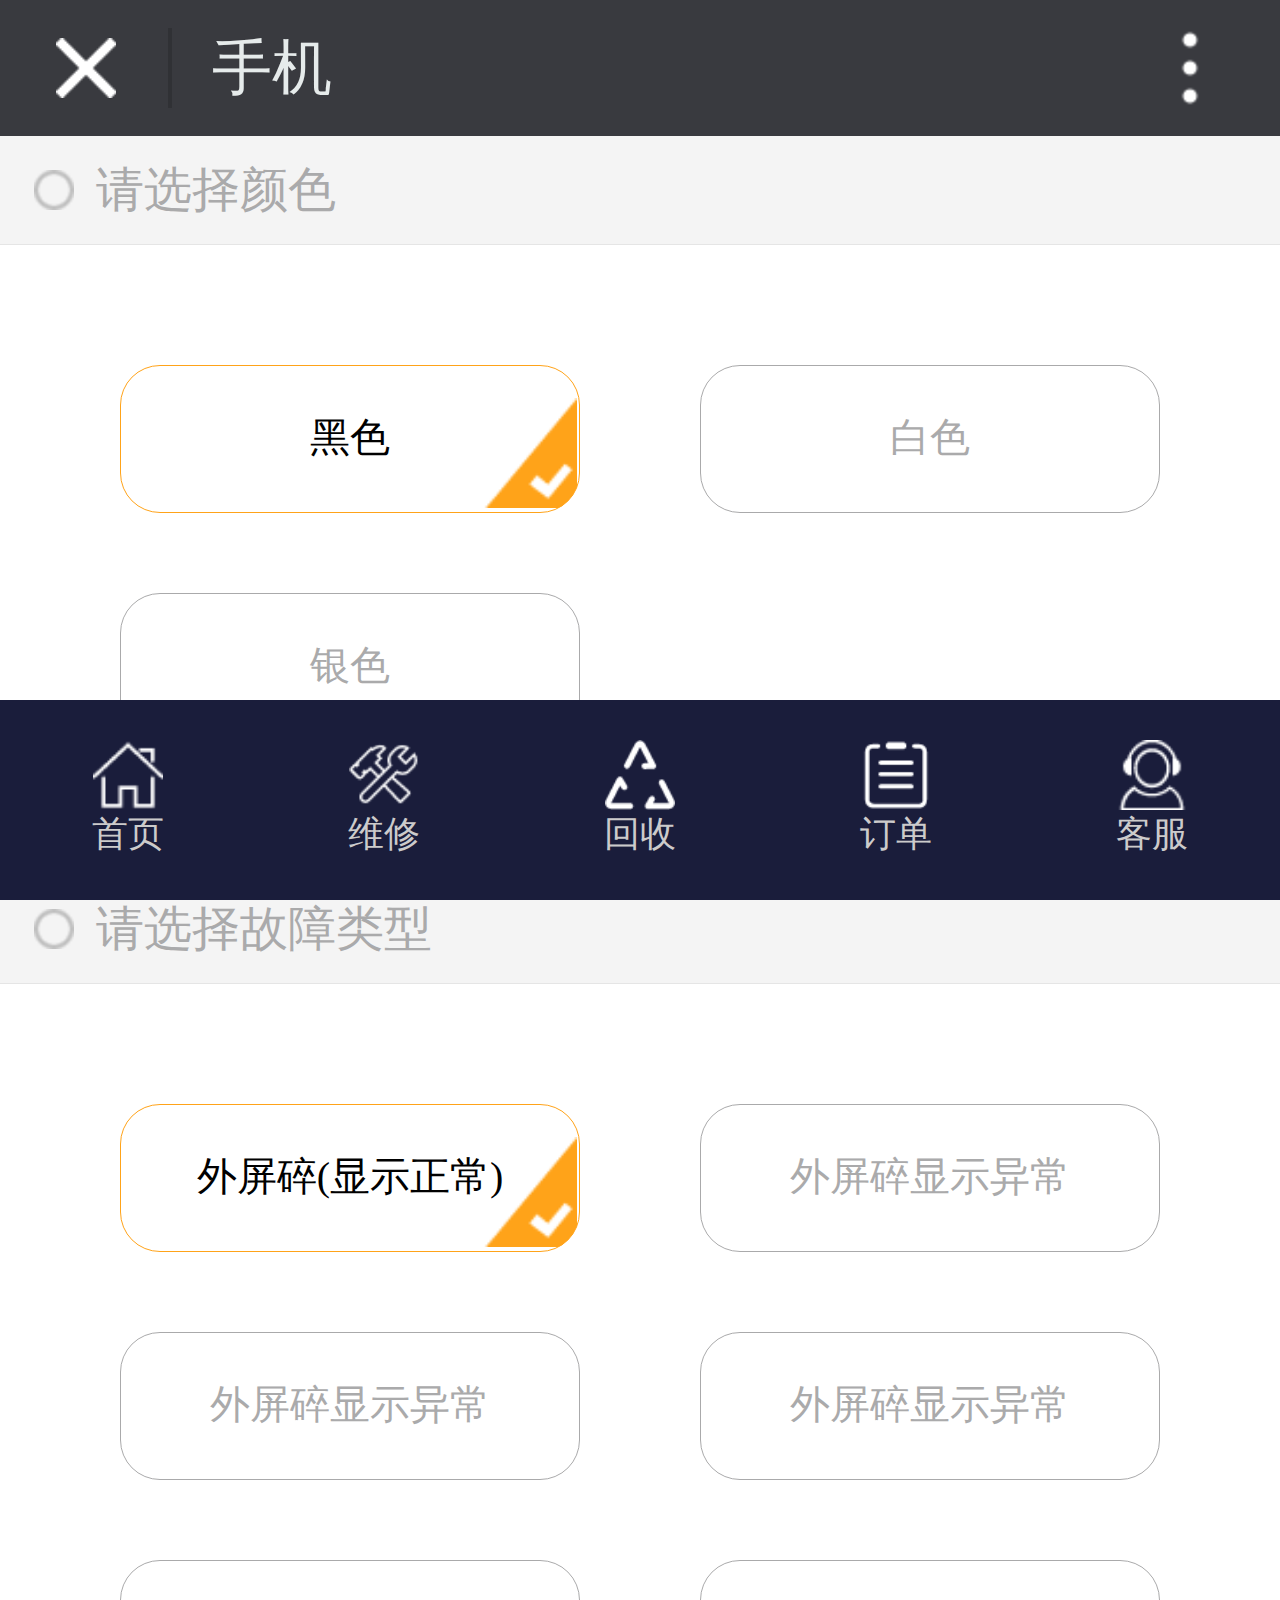
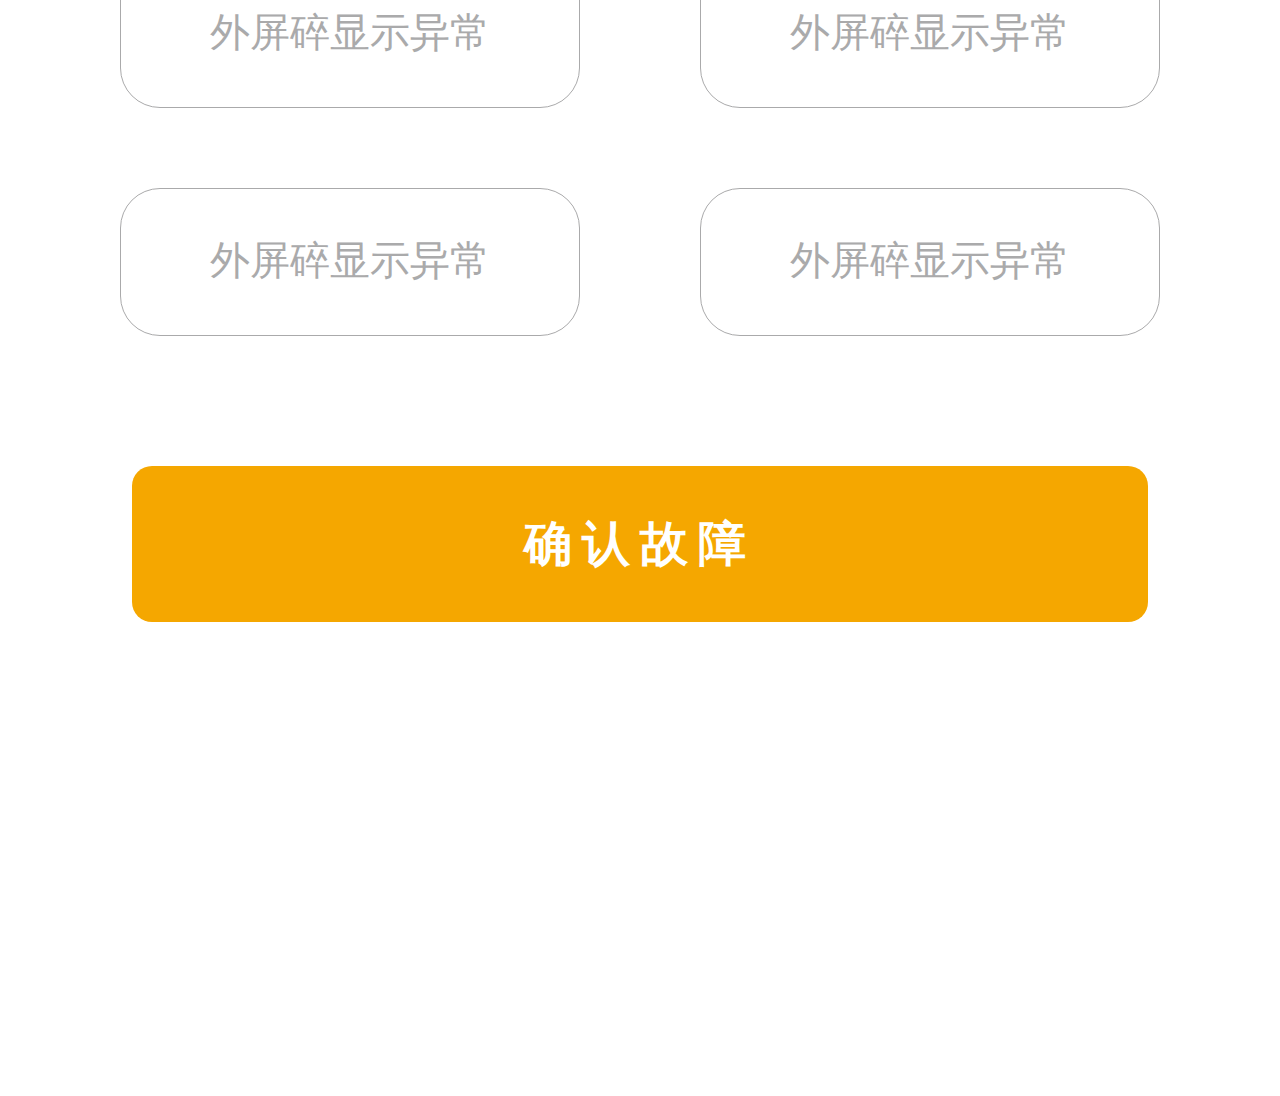
<file: 维修颜色与故障.html>
<!DOCTYPE html>
<html>

	<head>
		<meta http-equiv="Content-Type" content="text/html; charset=utf-8" />
		<title>咻机网</title>
		<meta name="viewport" content="width=device-width, initial-scale=1.0, maximum-scale=1.0, minimum-scale=1.0, user-scalable=no, minimal-ui" />
		<meta name="apple-mobile-web-app-capable" content="yes" />
		<link href="css/style.css" rel="stylesheet" type="text/css" />
		<link href="css/index2.css" rel="stylesheet" type="text/css" />
		<script src="js/jquery_2_1_4.js"></script>
		<script src="js/rem.js"></script>
	</head>

	<body>
		<div class="box">
			<!--头部开始-->
			<div class="header">
				<ul>
					<li class="close">
						<a href="javascript:;"></a>
					</li>
					<li>
						<h3>手机</h3></li>
					<li class="more">
						<!--<ul>
							<li><a href=""></a></li>
						</ul>-->
					</li>
				</ul>
			</div>
			<!--头部结束-->
			<!--内容-->
			<section>
				<div class="select">请选择颜色</div>
				<div class="selectColor">
					<div class="choose choose-active">黑色</div>
					<div class="choose">白色</div>
					<div class="choose">银色</div>
				</div>
				<div class="select">请选择故障类型</div>
				<div class="selectType">

					<div class="choose choose-active">外屏碎(显示正常)</div>
					<div class="choose">外屏碎显示异常</div>
					<div class="choose">外屏碎显示异常</div>
					<div class="choose">外屏碎显示异常</div>
					<div class="choose">外屏碎显示异常</div>
					<div class="choose">外屏碎显示异常</div>
					<div class="choose">外屏碎显示异常</div>
					<div class="choose">外屏碎显示异常</div>

				</div>
				<div class="toSubmit">
					<input type="text" value="确认故障" />
				</div>

			</section>
			<!--内容结束-->
			<!--页脚开始-->

			<footer>
				<ul>
					<li>
						<a href="javascript:;">首页</a>
					</li>
					<li>
						<a href="javascript:;">维修</a>
					</li>
					<li>
						<a href="javascript:;">回收</a>
					</li>
					<li>
						<a href="javascript:;">订单</a>
					</li>
					<li>
						<a href="javascript:;">客服</a>
					</li>
				</ul>
			</footer>
			<!--页脚结束-->
		</div>

	</body>

</html>
</file>
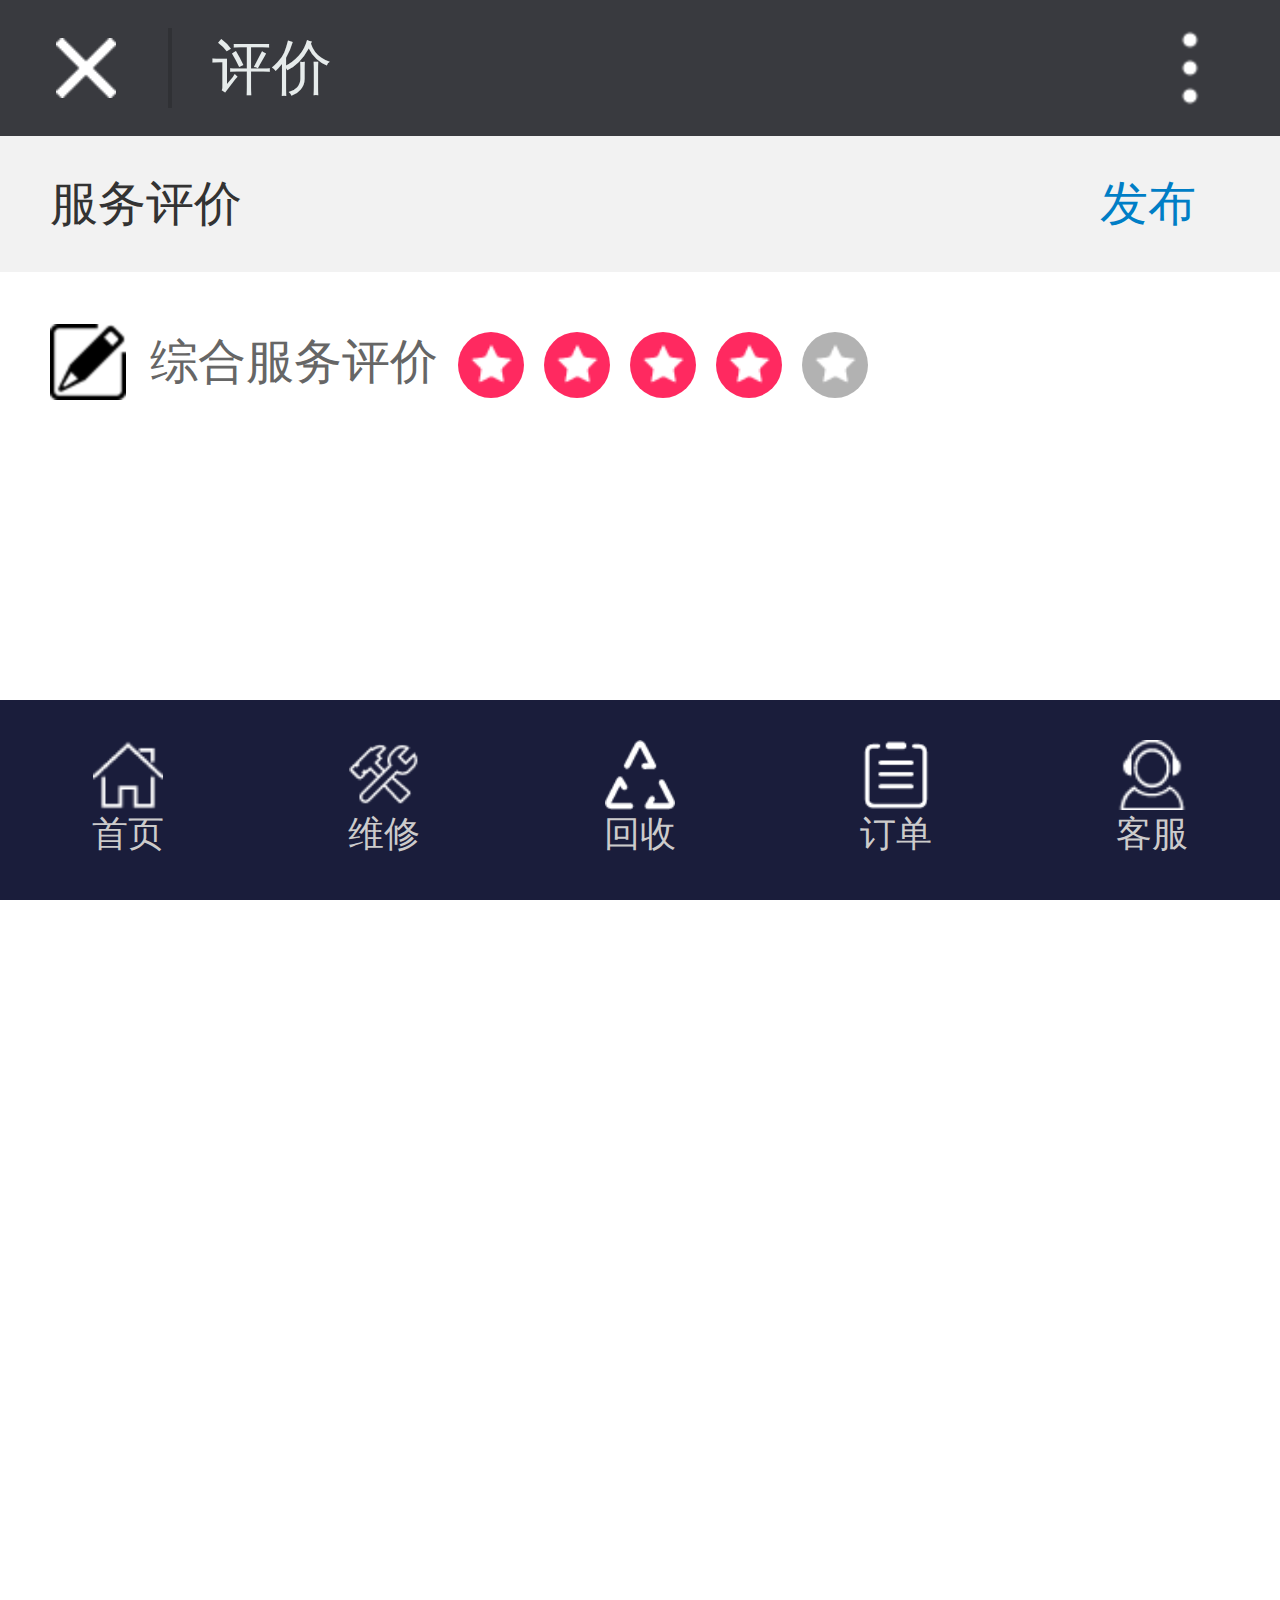
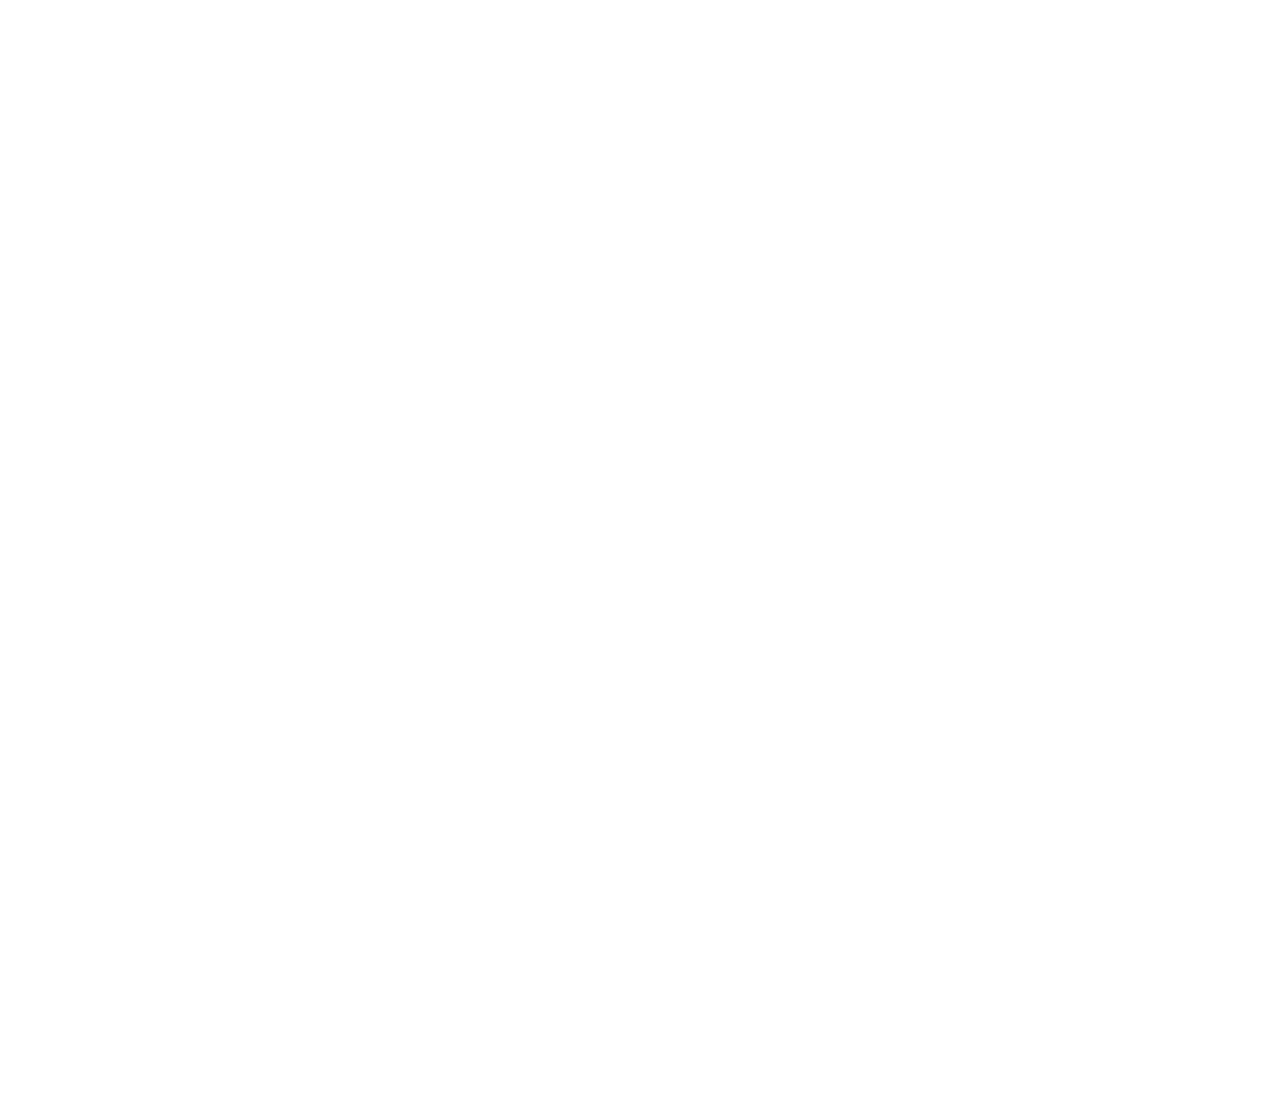
<file: 评价.html>
<!DOCTYPE html>
<html>

	<head>
		<meta http-equiv="Content-Type" content="text/html; charset=utf-8" />
		<title>咻机网</title>
		<meta name="viewport" content="width=device-width, initial-scale=1.0, maximum-scale=1.0, minimum-scale=1.0, user-scalable=no, minimal-ui" />
		<meta name="apple-mobile-web-app-capable" content="yes" />
		<link href="css/style.css" rel="stylesheet" type="text/css" />
		<link href="css/index2.css" rel="stylesheet" type="text/css" />
		<script src="js/jquery_2_1_4.js"></script>
		<script src="js/rem.js"></script>
	</head>

	<body>
		<div class="box">
			<!--头部开始-->
			<div class="header">
				<ul>
					<li class="close">
						<a href="javascript:;"></a>
					</li>
					<li>
						<h3>评价</h3></li>
					<li class="more">
						<!--<ul>
							<li><a href=""></a></li>
						</ul>-->
					</li>
				</ul>
			</div>
			<!--头部结束-->
			<!--内容-->
			<section>
				<div class="service">
					<h4>服务评价</h4>
					<div class="service-publish">发布</div>
				</div>
				<div class="service-evaluate">
					<h4>综合服务评价</h4>
					<div class="star active"></div>
					<div class="star active"></div>
					<div class="star active"></div>
					<div class="star active"></div>
					<div class="star"></div>
				</div>
				<div class="fab"></div>
			
			</section>
			<!--内容结束-->
			<!--页脚开始-->

			<footer>
				<ul>
					<li>
						<a href="javascript:;">首页</a>
					</li>
					<li>
						<a href="javascript:;">维修</a>
					</li>
					<li>
						<a href="javascript:;">回收</a>
					</li>
					<li>
						<a href="javascript:;">订单</a>
					</li>
					<li>
						<a href="javascript:;">客服</a>
					</li>
				</ul>
			</footer>
			<!--页脚结束-->
		</div>

	</body>

</html>
</file>
<file: css/style.css>
html{width:100%; font-size:100px; outline:0; -webkit-text-size-adjust:none;}
body{font-family:"微软雅黑", "黑体"; color:#666; background:#fff; padding:0.68rem 0 1.1rem; margin:0px; -webkit-user-select:none; font-size:0.18rem;}
input, textarea, select, button, table,h1,h2,h3,h4,h5,h6,div,p,span,label,select{padding:0px; margin:0px; font-size:0.18rem;}
input,select,button,textarea{-webkit-appearance:none; -webkit-tap-highlight-color:rgba(0,0,0,0); -webkit-tap-highlight-color:transparent; border-radius:0px; border:0;}
a,button,input,textarea{outline:none; text-decoration:none;}
a{text-decoration:none; color:#666; padding:0px; margin:0px; -webkit-tap-highlight-color:transparent;}
.fleft{float:left;}
.fright{float:right;}
.hide{display:none;}
.m10{margin:0.1rem;}
.mbt{margin-bottom:1.1rem;}
.mt10{margin-top:0.1rem;}
.mt_15{margin-top:0.15rem;}
.mt_20{margin-top:0.2rem;}
.mb_20{margin-bottom:0.2rem;}
.mr_10{margin-right:0.1rem;}
.pt_10{padding-top:0.1rem;}
.pb_10{padding-bottom:0.1rem;}
.pt_20{padding-top:0.2rem;}
.pb_20{padding-bottom:0.2rem;}
table{border-collapse:collapse; border-spacing:0;}
fieldset,
img,
iframe{border:0;}
:focus{outline:0;}
address,
caption,
cite,
code,
dfn,
em,
strong,
th,
var{font-weight:normal;font-style:normal;}
ol,
ul{list-style:none; padding:0px; margin:0px;}
li{list-style:none; padding:0px; margin:0px;}
dl,dd,dt{padding:0px; margin:0px;}
p{padding:0px; margin:0px;}
caption,
.th{text-align:left}
h1,h2,h3,h4,h5,h6{font-size:100%;font-weight:normal;}
blockquote:before,
blockquote:after,
q:before,
q:after{content:''}
abbr,
acronym{border:0;font-variant:normal;}
sup{vertical-align:text-top;}
sub{vertical-align:text-bottom;}
input,
textarea,
select{*font-size:100%;}
legend{color:#000;}
.clearfix{zoom:1;}
.clearfix:after{display:block;clear:both;content:'';}
textarea{resize:none;}
i{font-style:normal;}
em{font-style:normal;}
.pl_10{padding-left:0.1rem;}
.pr_10{padding-right:0.1rem;}
.p_10div{padding:0.1rem;}
.p_l_r10div{padding-left:0.1rem; padding-right:0.1rem;}
.dy_dd{overflow:hidden; text-overflow:ellipsis; white-space:nowrap;}
.w_bfb{width:100%; margin:0 auto;}
.w_bfb01{width:100%; float:left;}
dl,dt{padding:0px; margin:0px;}
.del_x{text-decoration:line-through;}
.ad_01{padding-top:0.1rem; width:100%; float:left; background:#fff;}
.ad_01 img{width:100%; float:left;}
.ad_02{width:100%; float:left;}
.ad_02 img{width:100%; float:left;}
.relative_dw{position:relative;}
.jzxs{text-align:center;}
.box_sizing{-webkit-box-sizing:border-box; -moz-box-sizing:border-box; -ms-box-sizing:border-box; box-sizing:border-box;}
/*公共样式结束*/
/*
.box{width:100%; margin:0 auto;}

.box .header{width:100%; height:0.68rem; background:#ffa319; position: fixed; left:0; top: 0; z-index:9999;}
.box .header .diqu{float:left; background:url(../images/dingw.png) no-repeat 0 0.19rem; background-size:0.3rem 0.3rem; padding-left:0.34rem; font-size:0.2rem; line-height:0.68rem;margin-left:0.1rem;}
.box .header .diqu a{display:inline-block; width:100%; height:100%; color:#fff;}
.box .header .sous{float:left; width:3.9rem; margin-left:0.67rem;}
.box .header .sous input{width:3.44rem; height:0.38rem; margin:0.15rem 0; border-radius:0.19rem; background:url(../images/fangd.png) no-repeat 0.15rem center #fff; padding-left:0.46rem; font-size:0.18rem; color:#b0b0b0; background-size:0.22rem 0.22rem;}

.box .footer{width:100%; height:1.1rem; background:#1a1d3b; position: fixed; left:0; bottom: 0; z-index:9999;}
.box .footer ul{width:100%; overflow:hidden; text-align:center;}
.box .footer ul li{width:20%; float: left; line-height:0.4rem; font-size:0.2rem;}
.box .footer ul li a{width:100%; height:100%; display:inline-block; color:#cccbcb; padding:0.55rem 0 0.15rem;}
.box .footer ul li:nth-child(1){background:url(../images/hpage.png) no-repeat center 0.2rem; background-size:0.35rem 0.35rem;}
.box .footer ul li:nth-child(2){background:url(../images/repair.png) no-repeat center 0.2rem; background-size:0.35rem 0.35rem;}
.box .footer ul li:nth-child(3){background:url(../images/recovery.png) no-repeat center 0.2rem; background-size:0.35rem 0.35rem;}
.box .footer ul li:nth-child(4){background:url(../images/order.png) no-repeat center 0.2rem; background-size:0.35rem 0.35rem;}
.box .footer ul li:nth-child(5){background:url(../images/call.png) no-repeat center 0.2rem; background-size:0.35rem 0.35rem;}
/*黑色头部*/
/*.box .header01{width:100%; height:0.4rem; background:#393a3f; position: fixed; left:0; top: 0; z-index:9999; padding:0.14rem 0;}
.header01 .close{width:0.3rem; height:0.3rem; background:url(../images/close.png) no-repeat 0.28rem 0.05rem; border-right:0.02rem solid #303135; display:inline-block; background-size:0.3rem 0.3rem; padding:0.05rem 0.27rem; float:left;}
.header01 h3{font-size:0.3rem; line-height:0.4rem; padding-left:0.2rem; color:#e6ebeb; float:left;}
.header01 .more{width:0.4rem; height:0.4rem; float:right; padding-right:0.25rem; background:url(../images/more.png) no-repeat; background-size:0.4rem 0.4rem; position:relative;}
.header01 .more ul{width:100%; position:absolute; left:0; top:0.4rem; display:none;}
.header01 .more ul li{width:100%; font-size:0.18rem; background:#393a3f; border-bottom:0.01rem solid #fff; line-height:0.3rem; text-align:center;}
.header01 .more ul li a{color:#fff;}*/
</file>
<file: css/index.css>
header {
	width: 100%;
	height: 0.68rem;
	margin: 0 auto;
	background-color: #ffa319;
	position: fixed;
	top: 0;
	left: 0;
	z-index: 999;
}

header ul {
	float: left;
	margin: 0.2rem 0 0 0.18rem
}

header ul li {
	float: left;
	margin-right: 0.06rem
}

header ul li a {
	width: 100%;
	height: 100%;
	display: inline-block;
	font-size: 0.2rem;
	color: #FFFFFF;
	letter-spacing: 0.02rem;
}

header ul li a img {
	width: 0.3rem;
	height: 0.27rem;
}

header .search {
	width: 3.94rem;
	height: 0.39rem;
	margin: 0.16rem 0 0 0.66rem;
	float: left;
}

.search input {
	width: 3.94rem;
	height: 0.39rem;
	border-radius: 0.19rem;
	background: url("../img/fangd.png") no-repeat 0.15rem center #fff;
	padding-left: 0.46rem;
	font-size: 0.18rem;
	background-size: 0.22rem 0.22rem;
	color: #b0b0b0;
}


/*CSS美化Placeholder提示信息的样式*/

::-webkit-input-placeholder {
	color: #b0b0b0;
}


/* 谷歌 */

::-moz-placeholder {
	color: #b0b0b0;
}


/* firefox 19+ */

::-ms-input-placeholder {
	color: #b0b0b0;
}


/* ie */


/*头部结束*/

section {
	width: 100%;
}

section .banner {
	width: 100%;
	height: 2.43rem;
	/*background: red;*/
}

section .banner ul {
	overflow: hidden;
	width: 100%;
	height: 2.43rem;
}

section .banner ul li {
	/*float: left;*/
}

section .banner ul li a {
	width: 100%;
}

section .banner img {
	width: 100%;
}

section .problem {
	width: 100%;
	height: 0.48rem;
	background: url(../img/bj.png) no-repeat;
	background-size: 100% 100%;
	text-align: center;
	line-height: 0.48rem;
	font-size: 0.24rem;
	color: #4b4768;
}

section .category {
	width: 100%;
	height: 3.52rem;
	padding: 0.1rem 0.34rem;
}

section .category li {
	float: left;
	margin: 0.05rem 0.2rem;
	width: 1.5rem;
	position: relative;
	/*z-index: auto;*/
	text-align: center;
}

section .category li a {
	width: 100%;
	height: 100%;
	display: inline-block;
	color: #666;
	padding: 1.2rem 0 0.16rem;
	font-size: 0.2rem;
	line-height: 0.2rem;
}

section li i {
	width: 100%;
	height: 0.78rem;
	position: absolute;
	left: 0;
	z-index: -1;
	display: inline-block;
}

section li .top {
	top: 0;
	border: 1px solid #f7f7f7;
	border-bottom: none;
	box-sizing: border-box;
	-webkit-box-sizing: border-box;
}

section li .bottom {
	bottom: 0;
	background: #f7f7f7;
}

section li:nth-child(1) {
	background: url(../img/pol.png) no-repeat center 0.12rem;
	background-size: 0.88rem 0.88rem;
}

section li:nth-child(2) {
	background: url(../img/home.png) no-repeat center 0.12rem;
	background-size: 0.88rem 0.88rem;
}

section li:nth-child(3) {
	background: url(../img/pos.png) no-repeat center 0.12rem;
	background-size: 0.88rem 0.88rem;
}

section li:nth-child(4) {
	background: url(../img/shui.png) no-repeat center 0.12rem;
	background-size: 0.88rem 0.88rem;
}

section li:nth-child(5) {
	background: url(../img/shex.png) no-repeat center 0.12rem;
	background-size: 0.88rem 0.88rem;
}

section li:nth-child(6) {
	background: url(../img/open.png) no-repeat center 0.12rem;
	background-size: 0.88rem 0.88rem;
}

.contact {
	width: 100%;
	float: left;
	margin-top: 0.24rem;
	margin-bottom: 1.65rem;
}

.contact-tit {
	float: left;
	margin: 0 0.25rem;
	font-size: 0.2rem;
	color: #807c7c;
	line-height: 0.2rem;
}

.contact-tit em {
	margin: 0.09rem 0.3rem;
	height: 0.01rem;
	width: 1.3rem;
	background: #e8e8e8;
	display: inline-block;
}

.contact-cont {
	float: left;
	background: #fbfbfb;
	margin: 0.36rem 0.54rem 0;
	padding: 0.2rem 0;
}

.contact-cont .contact-left {
	float: left;
	border-right: 1px solid #e3e3e3;
	text-align: center;
	box-sizing: border-box;
	-webkit-box-sizing: border-box;
	width: 2.15rem;
}

.contact-cont .contact-rig {
	float: right;
	padding: 0 0.12rem 0 0.05rem;
	width: 2.98rem;
}

.contact-cont .contact-left a {
	width: 100%;
	height: 100%;
	display: inline-block;
}

.contact-cont .contact-left a .p1 {
	font-size: 0.22rem;
	color: #f44e3e;
	line-height: 0.32rem;
}

.contact-cont .contact-left a .p2 {
	font-size: 0.18rem;
	color: #909090;
	line-height: 0.28rem;
}

.contact-cont .contact-left a .p3 {
	font-size: 0.2rem;
	color: #979797;
	font-weight: bold;
}

.contact-cont .contact-left a i {
	width: 1.17rem;
	height: 1.45rem;
	background: url(../img/kefu.png) no-repeat;
	background-size: 1.17rem 1.45rem;
	display: inline-block;
	margin-top: 0.05rem;
}

.contact-cont .contact-rig .rig-top {
	background: url(../img/weizhi.png) no-repeat 2.18rem center;
	border-bottom: 1px solid #e3e3e3;
	background-size: 0.4rem 0.56rem;
	padding: 0.15rem 0.25rem 0.2rem;
	box-sizing: border-box;
	-webkit-box-sizing: border-box;
}

.contact-cont .contact-rig .rig-top a {
	width: 100%;
	height: 100%;
	display: inline-block;
}

.contact-cont .contact-rig .p4 {
	font-size: 0.2rem;
	color: #ffa319;
	line-height: 0.4rem;
}

.contact-cont .contact-rig .p5 {
	font-size: 0.18rem;
	color: #909090;
	line-height: 0.38rem;
}

.contact-cont .contact-rig .rig-bot {
	background: url(../img/gongj.png) no-repeat 2.18rem center;
	background-size: 0.51rem 0.51rem;
	padding: 0.15rem 0.25rem 0.2rem;
	box-sizing: border-box;
	-webkit-box-sizing: border-box;
}

footer {
	width: 100%;
	height: 1.0rem;
	background: #1a1d3b;
	position: fixed;
	left: 0;
	bottom: 0;
	z-index: 9999;
}

footer ul {
	width: 100%;
}

footer ul li {
	float: left;
	width: 20%;
	text-align: center;
}

footer ul li a {
	width: 100%;
	height: 100%;
	display: inline-block;
	color: #cccbcb;
	padding: 0.55rem 0 0.15rem;
}

footer ul li:nth-child(1) {
	background: url(../img/hpage.png) no-repeat center 0.2rem;
	background-size: 0.35rem 0.35rem;
}

footer ul li:nth-child(2) {
	background: url(../img/repair.png) no-repeat center 0.2rem;
	background-size: 0.35rem 0.35rem;
}

footer ul li:nth-child(3) {
	background: url(../img/recovery.png) no-repeat center 0.2rem;
	background-size: 0.35rem 0.35rem;
}

footer ul li:nth-child(4) {
	background: url(../img/order.png) no-repeat center 0.2rem;
	background-size: 0.35rem 0.35rem;
}

footer ul li:nth-child(5) {
	background: url(../img/call.png) no-repeat center 0.2rem;
	background-size: 0.35rem 0.35rem;
}


/*页脚结束*/
</file>
<file: css/index2.css>
/*黑色头部*/

.box .header {
	width: 100%;
	height: 0.4rem;
	background: #393a3f;
	position: fixed;
	left: 0;
	top: 0;
	z-index: 9999;
	padding: 0.14rem 0;
}

.header .close {
	width: 0.3rem;
	height: 0.3rem;
	background: url(../img/close.png) no-repeat 0.28rem 0.05rem;
	border-right: 0.02rem solid #303135;
	display: inline-block;
	background-size: 0.3rem 0.3rem;
	padding: 0.05rem 0.27rem;
	float: left;
}

.header h3 {
	font-size: 0.3rem;
	line-height: 0.4rem;
	padding-left: 0.2rem;
	color: #e6ebeb;
	float: left;
}

.header .more {
	width: 0.4rem;
	height: 0.4rem;
	float: right;
	padding-right: 0.25rem;
	background: url(../img/more.png) no-repeat;
	background-size: 0.4rem 0.4rem;
	position: relative;
}


/*黑色头部结束*/


/*我的订单页面*/

nav {
	width: 100%;
	overflow: hidden;
	/*background: green;*/
}

.search2 {
	padding: 0.2rem 0;
	float: left;
	width: 100%;
	background: -webkit-linear-gradient(top, #e5e5e5, #fff);
	/*margin-bottom: 0.2rem;*/
}

.search2 input {
	width: 5.8rem;
	margin: 0 0.3rem;
	border: 1px solid #bbbbbb;
	box-sizing: border-box;
	-webkit-box-sizing: border-box;
	height: 0.5rem;
	text-align: center;
	line-height: 0.5rem;
	color: #999999;
	font-size: 0.18rem;
	background: url(../img/fangd.png) no-repeat 38% center #fff;
	border-radius: 0.1rem;
	background-size: 0.24rem 0.24rem;
}

.server {
	width: 100%;
	float: left;
	position: relative;
	left: 0;
	top: 0;
	height: 1.5rem;
	/*margin-bottom: 0.6rem;*/
}

.server .menu {
	width: 100%;
	overflow: hidden;
	float: left;
}

.server .menu li {
	width: 25%;
	float: left;
	text-align: center;
	padding-top: 0.75rem;
}

.server .menu li a {
	font-size: 0.2rem;
	line-height: 0.4rem;
	color: #999999;
}

.server .menu li.active a {
	color: #333;
}

.server .menu li:nth-child(1) {
	background: url(../img/server.png) no-repeat center top;
	background-size: 0.64rem 0.64rem;
}

.server .menu li:nth-child(1).active {
	background: url(../img/server2.png) no-repeat center top;
	background-size: 0.64rem 0.64rem;
}

.server .menu li:nth-child(2) {
	background: url(../img/kuai.png) no-repeat center top;
	background-size: 0.64rem 0.64rem;
}

.server .menu li:nth-child(2).active {
	background: url(../img/kuai2.png) no-repeat center top;
	background-size: 0.64rem 0.64rem;
}

.server .menu li:nth-child(3) {
	background: url(../img/shop.png) no-repeat center top;
	background-size: 0.64rem 0.64rem;
}

.server .menu li:nth-child(3).active {
	background: url(../img/shop2.png) no-repeat center top;
	background-size: 0.64rem 0.64rem;
}

.server .menu li:nth-child(4) {
	background: url(../img/pay.png) no-repeat center top;
	background-size: 0.64rem 0.64rem;
}

.server .menu li:nth-child(4).active {
	background: url(../img/pay2.png) no-repeat center top;
	background-size: 0.64rem 0.64rem;
}

.server .progress-bar {
	width: 100%;
	height: 0.12rem;
	background: #dddddd;
	position: absolute;
	left: 0;
	bottom: 0.2rem;
}

.server .progress-bar i {
	width: 0.32rem;
	height: 0.16rem;
	display: inline-block;
	background: url(../img/xiasj.png) no-repeat;
	background-size: 0.32rem 0.16rem;
	position: absolute;
	bottom: -0.16rem;
	display: none;
}

.server .progress-bar i.active {
	display: block;
}

.server .progress-bar i:nth-child(1) {
	left: 10%;
}

.server .progress-bar i:nth-child(2) {
	left: 35%;
}

.server .progress-bar i:nth-child(3) {
	left: 60%;
}

.server .progress-bar i:nth-child(4) {
	left: 85%;
}

.list {
	position: relative;
	/*top:1.5rem*/
	border-top: 1px solid #eaeaea;
	border-bottom: 1px solid #eaeaea;
	padding: 0.13rem 0.35rem;
	width: 5.7rem;
	height: 1.85rem;
	margin: 0.12rem 0;
}

.list .list-top {
	width: 100%;
	overflow: hidden;
}

.list .list-top ul {
	width: 126%;
}

.list .list-top li {
	width: 50%;
	float: left;
	text-align: left;
	line-height: 0.32rem;
}

.list .list-top li a {
	color: #999;
}

.yellow {
	color: #d58700;
}

.red {
	color: #ff0000;
}

.blue {
	color: #1370cf;
}

.list .list-bot {
	width: 100%;
	overflow: hidden;
	background: #fafafa;
	margin: 0.07rem 0;
	position: relative;
}

.list .list-bot .list-bot-left {
	float: left;
	padding-left: 0.2rem;
}

.list .list-bot .list-bot-left ul {
	width: 100%;
}

.list .list-bot .list-bot-left ul li {
	float: left;
	/*padding-right:  0.17rem;*/
	/*margin-right: ;*/
}

.list .list-bot .list-bot-left .phone {
	margin-right: 0.38rem;
}

.list .list-bot .list-bot-left .color {
	margin-right: 0.50rem;
}

.list .list-bot .list-bot-left p {
	float: left;
	font-size: 0.18rem;
	line-height: 0.32rem;
	color: #333;
}

.list .list-bot .pay {
	width: 1.14rem;
	height: 0.34rem;
	color: #fff;
	background: #d58700;
	text-align: center;
	line-height: 0.34rem;
	font-size: 0.16rem;
	position: absolute;
	right: 0.2rem;
	top: 50%;
	margin-top: -0.17rem;
	cursor: pointer;
}

.list .list-bot .evaluate {
	background: #ff0000;
}

.list .list-bot .toevaluate {
	background: #1370cf;
}


/*我的订单页面结束*/


/*维修颜色与故障*/

.select {
	width: 100%;
	height: 0.54rem;
	font-size: 0.24rem;
	line-height: 0.54rem;
	background: url(../img/yuan.png) no-repeat 0.17rem 0.17rem #f4f4f4;
	padding-left: 0.48rem;
	border-bottom: 1px solid #e5e5e5;
	color: #aaaaab;
	background-size: 0.2rem 0.2rem;
}

.selectColor,
.selectType {
	width: 5.8rem;
	margin: 0 auto;
	height: 2.35rem;
	/*background: red;*/
	padding: 0.4rem 0;
}

.selectType {
	height: 4.61rem;
}

.choose {
	float: left;
	width: 2.3rem;
	height: 0.74rem;
	margin: 0.2rem 0.3rem;
	box-sizing: border-box;
	border: 1px #aaaaab solid;
	border-radius: 0.2rem;
	text-align: center;
	line-height: 0.72rem;
	font-size: 0.2rem;
	color: #aaaaab;
}

.choose-active {
	background: url(../img/xuanz.png) no-repeat 1.73rem 0.16rem;
	background-size: 0.55rem 0.55rem;
	border-color: #ffa319;
	color: #000000;
}

.toSubmit {
	margin: 0 0.66rem;
	float: left;
	width: 5.08rem;
	height: 2.51rem;
	/*background: red;*/
}

.toSubmit input {
	width: 100%;
	height: 0.78rem;
	background: #f5a700;
	text-align: center;
	letter-spacing: 0.05rem;
	border-radius: 0.1rem;
	font-size: 0.24rem;
	line-height: 0.78rem;
	color: #fff;
	font-weight: bold;
}


/*维修颜色与故障结束*/


/*维修清单页面*/

.select-model {
	/*width: 100%;*/
	/*height: 0.84rem;*/
	font-size: 0.18rem;
	line-height: 0.84rem;
	padding-left: 0.66rem;
	color: #000;
	display: inline-block;
}

.select-trouble {
	width: 5.08rem;
	float: left;
	margin: 0 0.66rem;
	border-bottom: 0.04rem solid #e6e6e6;
	padding-top: 0.2rem;
	position: relative;
}

.select-trouble span {
	font-size: 0.2rem;
	color: #000;
	line-height: 0.66rem;
	display: inline-block;
}

.select-trouble span:nth-child(1) {
	float: left;
}

.select-trouble span:nth-child(2) {
	float: right;
	margin-right: 1rem;
}

.select-trouble i {
	width: 0.35rem;
	height: 0.35rem;
	display: inline-block;
	background: url(../img/close01.png) no-repeat;
	background-size: 0.35rem 0.35rem;
	position: absolute;
	right: 0.22rem;
	bottom: 0.17rem;
}

.reference-price {
	font-size: 0.24rem;
	color: #ff0000;
	line-height: 0.54rem;
	padding: 0.2rem 0;
	float: left;
	width: 100%;
	text-align: center;
}

.introduction {
	width: 5.08rem;
	height: 1.12rem;
	float: left;
	margin: 0 0.66rem;
	border: 1px dashed #d0d0d0;
	box-sizing: border-box;
	-webkit-box-sizing: border-box;
}

.introduction p {
	font-size: 0.18rem;
	line-height: 0.32rem;
	color: #a6a6a6;
	padding: 0 0.2rem;
}

.accept {
	float: left;
	height: 0.38rem;
	width: 100%;
	margin: 0.6rem 0;
}

.accept span {
	color: #a6a6a6;
	display: inline-block;
	float: left;
	padding: 0 0.16rem 0 0.26rem;
	line-height: 0.38rem;
}

.accept i {
	margin-left: 1.71rem;
	background: url(../img/tongy.png) no-repeat;
	background-size: 0.38rem 0.38rem;
	width: 0.39rem;
	height: 0.39rem;
	display: inline-block;
	float: left;
}

.accept a {
	color: #006cf2;
	text-decoration: underline;
	width: auto;
	float: left;
	line-height: 0.38rem;
}


/*维修清单页面结束*/


/*维修分类*/

section {
	min-height: 11.7rem;
}

section .banner1 {
	width: 100%;
	height: 2.43rem;
	/*background: red;*/
}

section .banner1 ul {
	overflow: hidden;
	width: 100%;
	height: 2.43rem;
}

section .banner1 ul li {
	float: left;
}

section .banner1 ul li a {
	width: 100%;
}

section .banner1 img {
	width: 6.4rem;
}

.malfunction .phone {
	width: 100%;
	height: 100%;
	margin-top: 0.32rem;
	overflow: hidden;
	margin-bottom: 5.1rem;
}

.malfunction .phone li {
	margin: 0.24rem 0.55rem;
	height: 1.48rem;
	border-radius: 0.1rem;
	overflow: hidden;
}

.malfunction .phone li:nth-child(1) {
	background: #9993c0;
}

.malfunction .phone li:nth-child(2) {
	background: #a3d048;
}

.malfunction .phone .iphone {
	background: url(../img/phone.png) no-repeat;
	background-size: 1rem 1.22rem;
	width: 1.22rem;
	height: 1.22rem;
	display: inline-block;
	float: left;
	margin-top: 0.13rem;
	margin-left: 0.45rem;
}

.malfunction .phone .next {
	background: url(../img/you.png) no-repeat;
	background-size: 0.52rem 0.52rem;
	width: 0.53rem;
	height: 0.53rem;
	display: inline-block;
	float: right;
	margin-top: -0.75rem;
	margin-right: 0.22rem;
}

.malfunction .phone .ipad {
	background: url(../img/pad.png) no-repeat;
	background-size: 1.18rem 0.86rem;
	width: 1.22rem;
	height: 1.22rem;
	display: inline-block;
	float: left;
	margin-top: 0.31rem;
	margin-left: 0.45rem;
}

.malfunction .phone .iphone-cont {
	float: left;
	padding: 0.3rem 0 0 0.34rem;
	font-size: 0.38rem;
	color: #fff;
	line-height: 0.54rem;
}

.malfunction .phone .iphone-Econt {
	width: 2rem;
	height: 0.34rem;
	font-size: 0.24rem;
	text-align: left;
	color: #fff;
	line-height: 0.34rem;
	margin-left: 2.0rem;
	margin-top: 0.85rem;
}


/*维修分类结束*/


/*维修分类2*/


/*维修分类2页面*/

.phone-list {
	width: 100%;
	margin-bottom: 1.74rem;
	padding-top: 0.26rem;
}

.phone-list li {
	margin: 0.26rem 0.48rem;
	background: #404040;
	height: 0.84rem;
	line-height: 0.84rem;
	text-align: center;
	border-radius: 0.08rem;
}

.phone-list li a {
	width: 100%;
	height: 100%;
	display: inline-block;
	color: #fff;
	font-size: 0.32rem;
}

.phone-list li.active {
	background: #262626;
}


/*维修分类2页面结束*/


/*维修分类3开始*/

.phone-brand {
	width: 5.6rem;
	padding: 0.3rem 0.4rem 0;
	float: left;
}

.phone-brand li {
	margin: 0.22rem 0.26rem;
	border: 1px solid #909090;
	border-radius: 0.08rem;
	float: left;
	box-sizing: border-box;
	-moz-box-sizing: border-box;
	-webkit-box-sizing: border-box;
	width: 2.28rem;
	height: 0.74rem;
	line-height: 0.74rem;
	text-align: center;
	overflow: hidden;
}

.phone-brand li a {
	width: 100%;
	height: 100%;
	display: inline-block;
	color: #000;
	font-size: 0.24rem;
}

.phone-brand li.active {
	border: 1px solid #ffa319;
	background: url(../img/xuanz.png) no-repeat right bottom;
	background-size: 0.48rem 0.48rem;
}

.phone-brand li.active a {
	color: #000;
}


/*维修分类3结束*/


/*评价页面*/

.service {
	width: 100%;
	height: 0.68rem;
	background: #f2f2f2;
	float: left;
}

.service h4 {
	font-size: 0.24rem;
	line-height: 0.68rem;
	float: left;
	padding-left: 0.25rem;
	width: 40%;
	color: #333;
}

.service-publish {
	font-size: 0.24rem;
	color: #007ec6;
	float: right;
	padding-right: 0.42rem;
	line-height: 0.68rem;
	width: 40%;
	text-align: right;
}

.service-evaluate {
	width: 100%;
	float: left;
	padding: 0.25rem 0;
}

.service-evaluate h4 {
	font-size: 0.24rem;
	background: url(../img/pen.png) no-repeat 0 0.01rem;
	margin-left: 0.25rem;
	line-height: 0.4rem;
	background-size: 0.38rem 0.38rem;
	padding-left: 0.5rem;
	float: left;
}

.service-evaluate .star {
	float: left;
	margin-left: 0.1rem;
	margin-top: 0.05rem;
	background: url(../img/icons-36-white.png) no-repeat -8.56rem #b2b2b2;
	background-size: cover;
	width: 0.33rem;
	height: 0.33rem;
	border-radius: 50%;
}
.service-evaluate .active{
	background-color: #ff2960;
}


/*评价页面结束*/


/*页脚开始*/

footer {
	width: 100%;
	height: 1.0rem;
	background: #1a1d3b;
	position: fixed;
	left: 0;
	bottom: 0;
	z-index: 9999;
}

footer ul {
	width: 100%;
}

footer ul li {
	float: left;
	width: 20%;
	text-align: center;
}

footer ul li a {
	width: 100%;
	height: 100%;
	display: inline-block;
	color: #cccbcb;
	padding: 0.55rem 0 0.15rem;
}

footer ul li:nth-child(1) {
	background: url(../img/hpage.png) no-repeat center 0.2rem;
	background-size: 0.35rem 0.35rem;
}

footer ul li:nth-child(2) {
	background: url(../img/repair.png) no-repeat center 0.2rem;
	background-size: 0.35rem 0.35rem;
}

footer ul li:nth-child(3) {
	background: url(../img/recovery.png) no-repeat center 0.2rem;
	background-size: 0.35rem 0.35rem;
}

footer ul li:nth-child(4) {
	background: url(../img/order.png) no-repeat center 0.2rem;
	background-size: 0.35rem 0.35rem;
}

footer ul li:nth-child(5) {
	background: url(../img/call.png) no-repeat center 0.2rem;
	background-size: 0.35rem 0.35rem;
}


/*页脚结束*/
</file>
